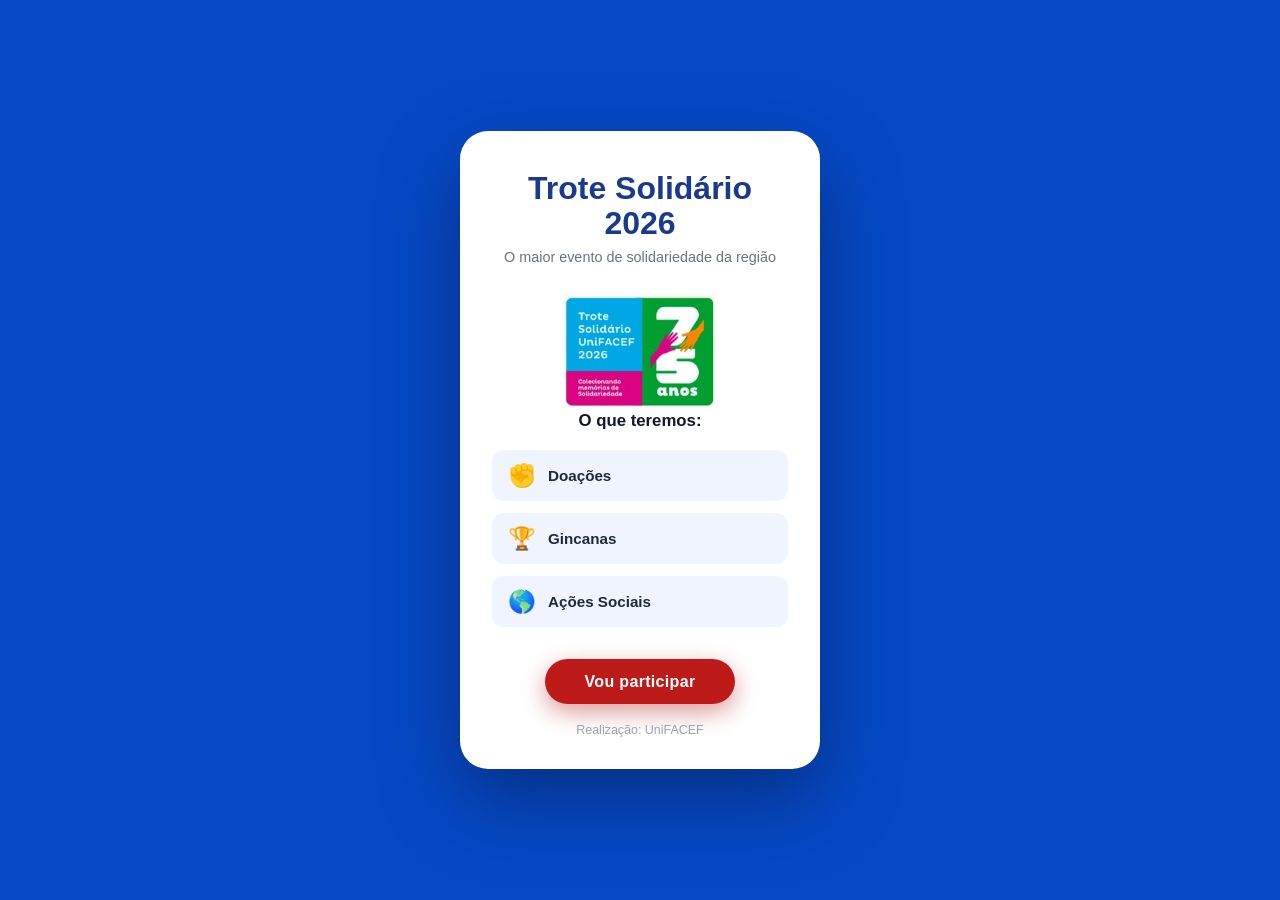
<file: atividade trote/index.html>
<!DOCTYPE html> <!-- indica que é um documento html -->
        <html lang="pt-BR"> <!-- elemento raiz -->
             <head>
                <!-- sistema de codificação português -->
                <meta charset="UTF-8" />
                <meta name="viewport" content="width=device-width, initial-scale=1.0"/>
                <title>Trote Solidário 2026</title>

                <!-- ligação com o CSS -->
                <link rel="stylesheet" href="evento.css"/>
        </head>
        <body>
            <!-- usar class tem a vantagem de reaproveitar estilo css -->
            <div class="card"> <!-- delimitação lógica de uma área -->
                <h1>Trote Solidário 2026</h1> <!-- título -->
                <p class="subtitle">O maior evento de solidariedade da região</p>

            <!-- foto do trote solidário -->
                 <img src="fototrote.jpg" alt="Foto Trote Solidário" width="150"/>

                <p class="section-title">O que teremos:</p>

                <ul class="items">
                <li><span class="emoji">✊</span> Doações</li>
                <li><span class="emoji">🏆</span> Gincanas</li>
                <li><span class="emoji">🌎</span> Ações Sociais</li>
                </ul>
                
                   <!-- link dentro do botão --> 
                    <a href="https://www.unifacef.com.br/" class="button" target="_blank">Vou participar</a>
                    <p class="realizacao">Realização: UniFACEF</p>

        </div>
            </body>
        </html>
</file>
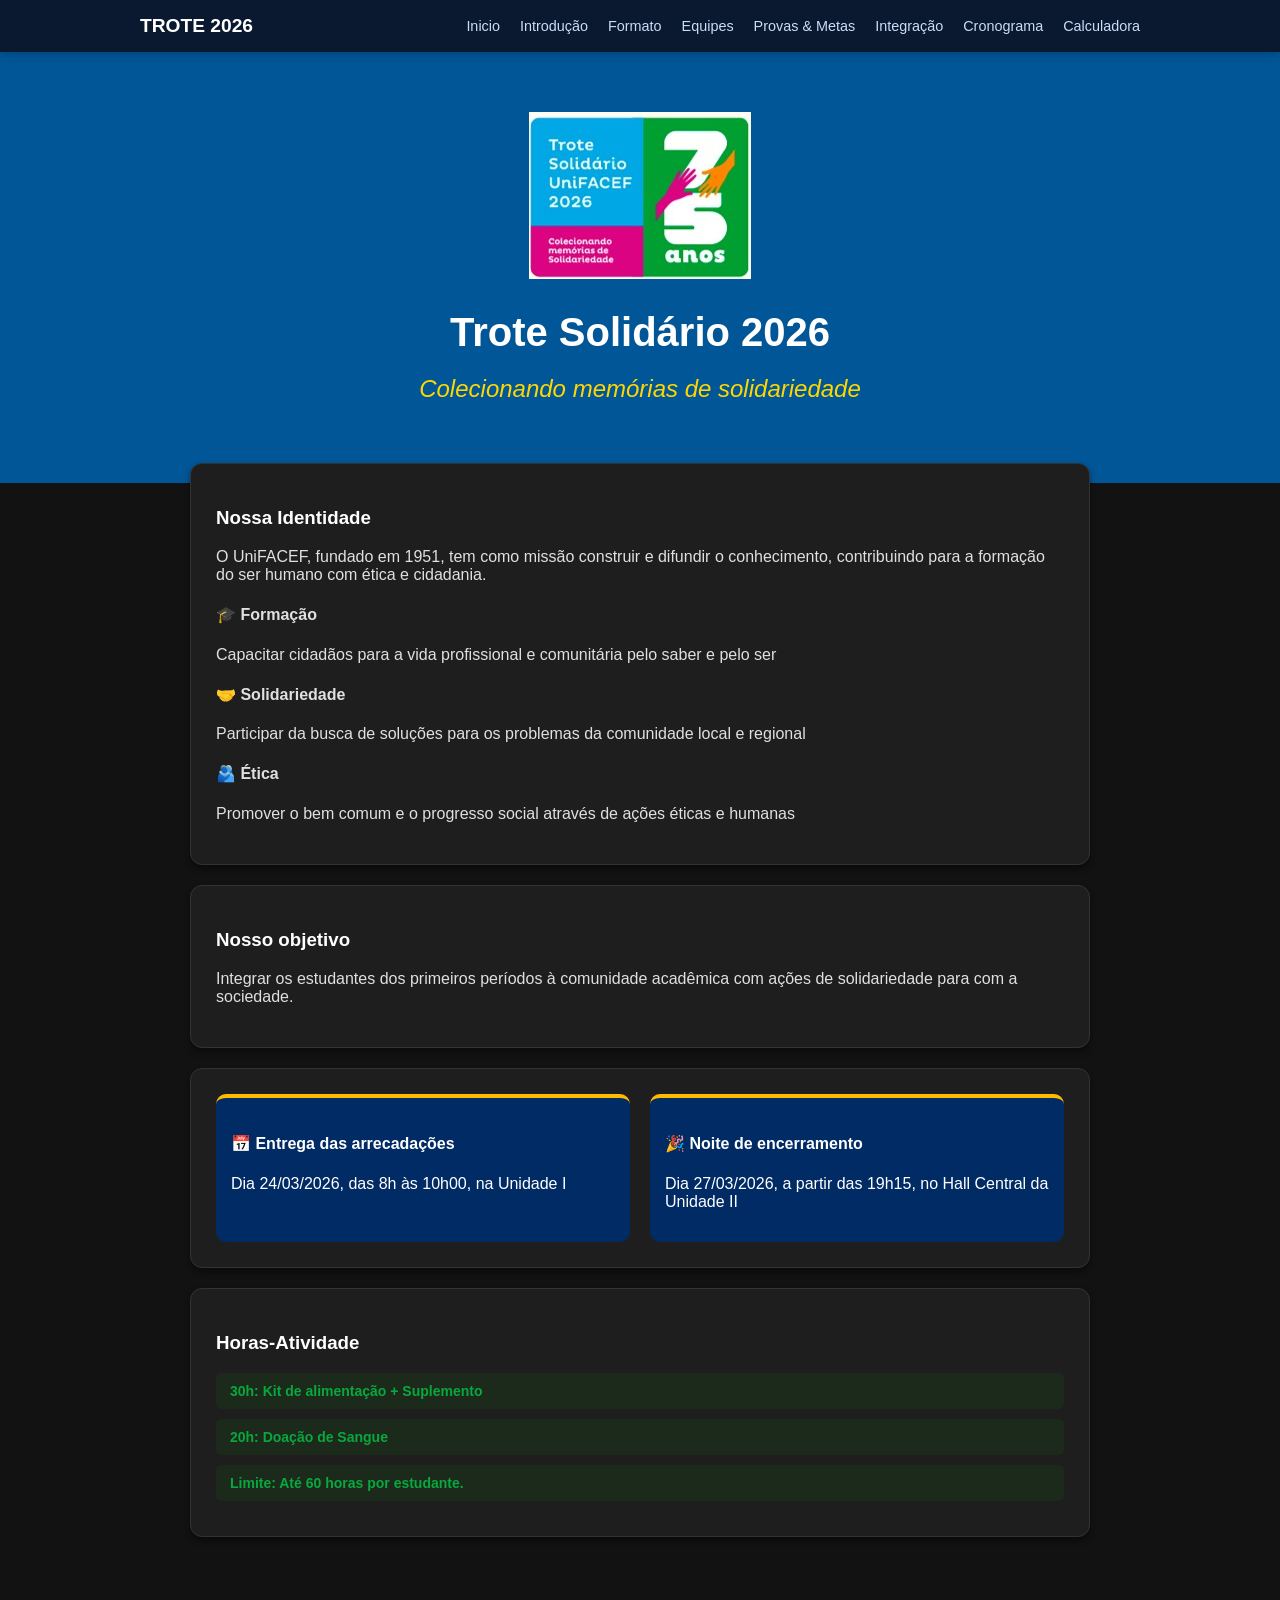
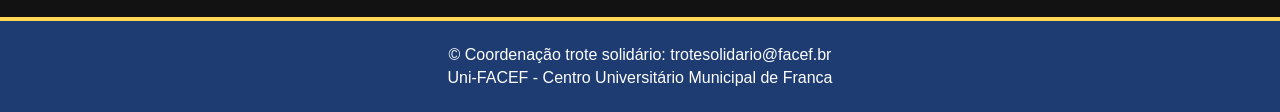
<file: site-trote-uce/index.html>
<!DOCTYPE html>
<html lang="pt-br">
<head>
    <meta charset="UTF-8"/>
    <link rel="stylesheet" href="style.css">
    <title>Trote Solidário</title>
</head>
<body>

    <nav class="menu-principal">
        <div class="menu-container">
            <a href="index.html" class="logo">Trote 2026</a>
            <ul class="lista">
                <li><a href="index.html">Inicio</a></li>
                <li><a href="introducao.html">Introdução</a></li>
                <li><a href="formato.html">Formato</a></li>
                <li><a href="equipes.html">Equipes</a></li>
                <li><a href="provas.html">Provas & Metas</a></li>
                <li><a href="integracao.html">Integração</a></li>
                <li><a href="cronograma.html">Cronograma</a></li>
                <li><a href="calculadora.html">Calculadora</a></li>
            </ul>
        </div>
    </nav>

    <header class="cabecalho">
        <div class="cabecalho-container">
            <img src="fototrote.jpg" alt="Trote Solidário"/>
            <h1>Trote Solidário 2026</h1>
            <h2>Colecionando memórias de solidariedade</h2>
        </div>
    </header>

       <div class="pagina"> <!-- Adicionado para deixar o footer sempre no fim da pagina -->
        <main class="principal">
            <section>
                <h3>Nossa Identidade</h3>
                <p>O UniFACEF, fundado em 1951, tem como missão construir e difundir o conhecimento, contribuindo para a formação do ser humano com ética e cidadania.</p>
                <div class="item">
                    <h4>🎓 Formação</h4>
                    <p>Capacitar cidadãos para a vida profissional e comunitária pelo saber e pelo ser</p>
                </div>
                <div class="item">
                    <h4>🤝 Solidariedade</h4>
                    <p>Participar da busca de soluções para os problemas da comunidade local e regional</p>
                </div>
                <div class="item">
                    <h4>🫂 Ética</h4>
                    <p>Promover o bem comum e o progresso social através de ações éticas e humanas</p>
                </div>
            </section>

            <section>
                <h3>Nosso objetivo</h3>
                <p>Integrar os estudantes dos primeiros períodos à comunidade acadêmica com ações de solidariedade para com a sociedade.</p>
            </section>

            <section class="importante">
                <div class="caixa">
                    <h4>📅 Entrega das arrecadações</h4>
                    <p>Dia 24/03/2026, das 8h às 10h00, na Unidade I</p>
                </div>
                <div class="caixa">
                    <h4>🎉 Noite de encerramento</h4>
                    <p>Dia 27/03/2026, a partir das 19h15, no Hall Central da Unidade II</p>
                </div>
            </section>

            <section>
                <h3>Horas-Atividade</h3>
                <div class="horas"><p>30h: Kit de alimentação + Suplemento</p></div>
                <div class="horas"><p>20h: Doação de Sangue</p></div>
                <div class="horas"><p>Limite: Até 60 horas por estudante.</p></div>
            </section>

        </main>
       </div>

    <footer class="footer">
        <p>&copy; Coordenação trote solidário: trotesolidario@facef.br </p>
        <p> Uni-FACEF - Centro Universitário Municipal de Franca </p>
    </footer>

</body>
</html>
</file>
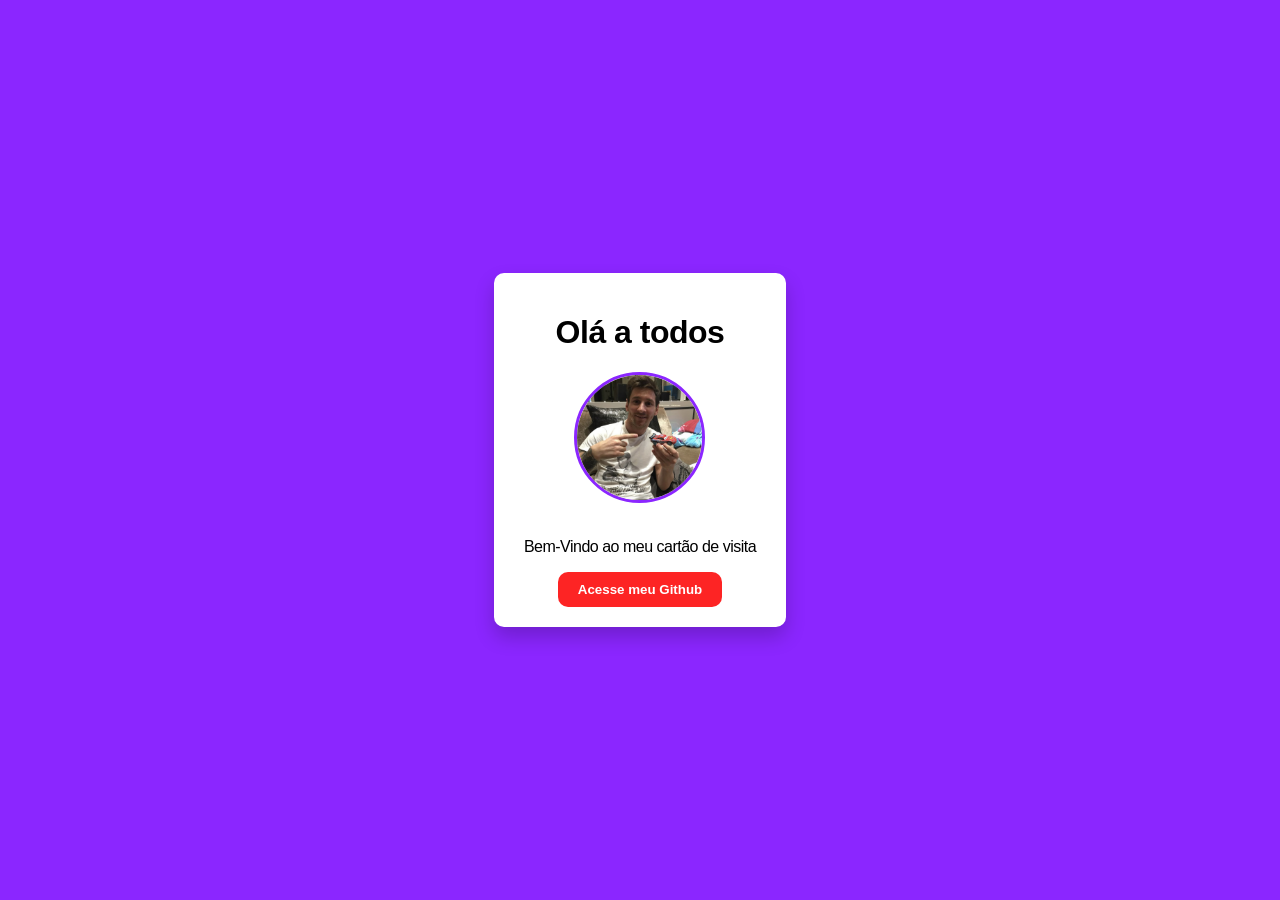
<file: cartao 2/cartão.html>
<!DOCTYPE html> <!-- indica que é um documento html-->
<html lang="pt-br"> <!-- elemento raiz -->
    <head>
        <!-- sistema de codificação português -->
        <meta charset="utf-8"> 
        <!-- faz ligação com o CSS -->
        <link rel="stylesheet" href="style.css">
        <title> Meu cartão de visita </title>
    </head>
    <body>
        <!--usar class tem vantagem de reaproveitar o estilo css-->
        <div class="cartao"> <!-- delimitação lógica de uma área -->
            <h1> Olá a todos </h1> <!-- Título -->
            <img src="Messi.jfif" alt="foto do messi">
            <p> Bem-Vindo ao meu cartão de visita </p> <!-- parágrafo -->
            <a href="https://f.i.uol.com.br/fotografia/2020/10/08/16021752625f7f411ed1a5a_1602175262_3x2_md.jpg">
            <button> Acesse meu Github </button>
            </a>
        </div>

    </body>
</html>
</file>
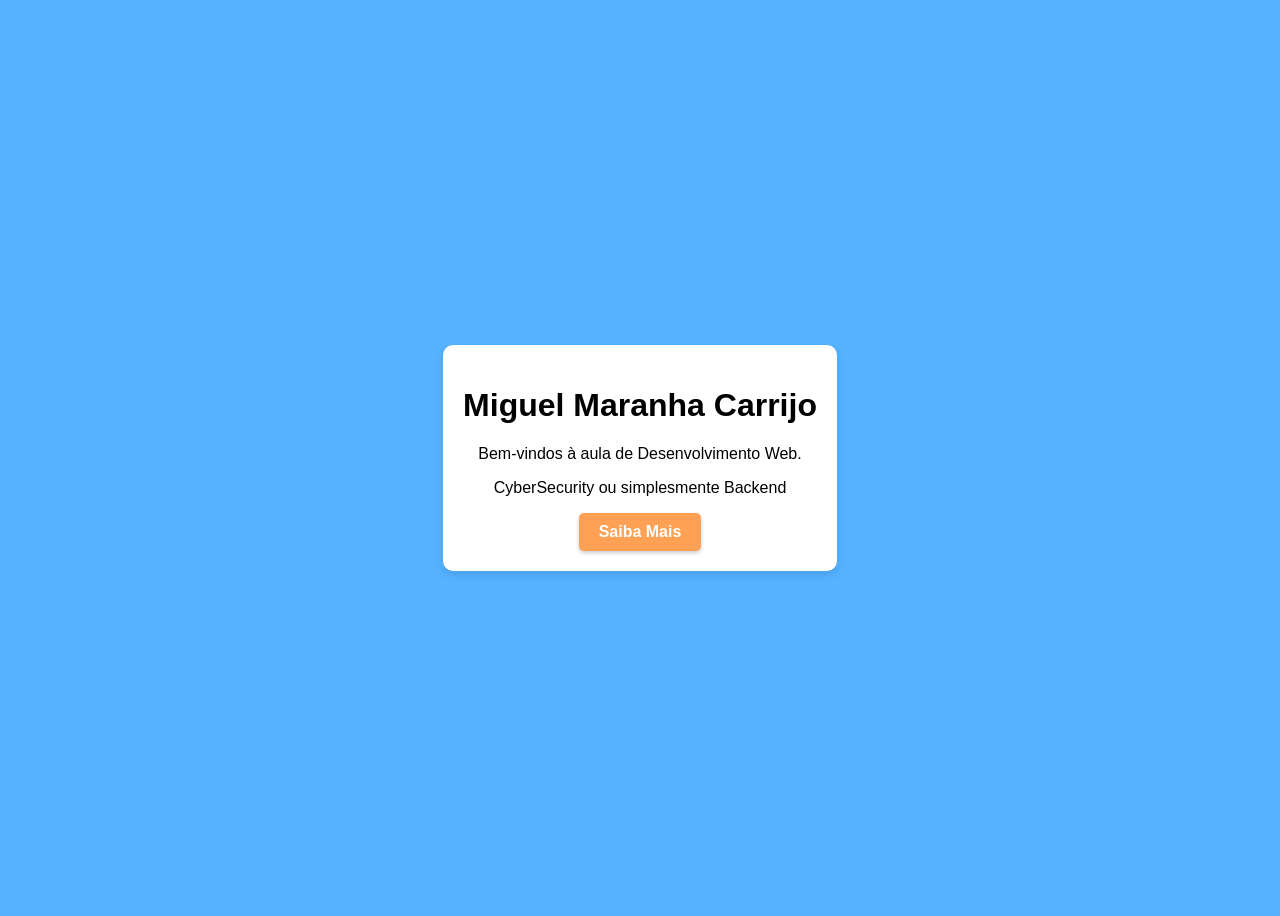
<file: cartao/cartao.html>
<!DOCTYPE html>  <!--indica que é um documento html-->
<html lang="pt-br"> <!--documento raiz-->
	<head>
		<!--sistema de codificação português-->
		 <meta charset="utf-8">
		 <!-- faz ligação com o CSS -->
		<link rel="stylesheet" href="style.css">
		<title>Minha Primeira Aula</title>
	</head>
	<body>
		<div class="card"> <!--delimitação lógica de uma área-->
			<h1>Miguel Maranha Carrijo</h1> <!--Título com fonte diferente-->
			<p>Bem-vindos à aula de Desenvolvimento Web.</p> <!--parágrafo-->
			<p>CyberSecurity ou simplesmente Backend</p>
			<a href="https://www.youtube.com/watch?v=Coqp4batHdo" class="botao-youtube" target="_blank">Saiba Mais</a>
		</div>
	</body>
</html>
</file>
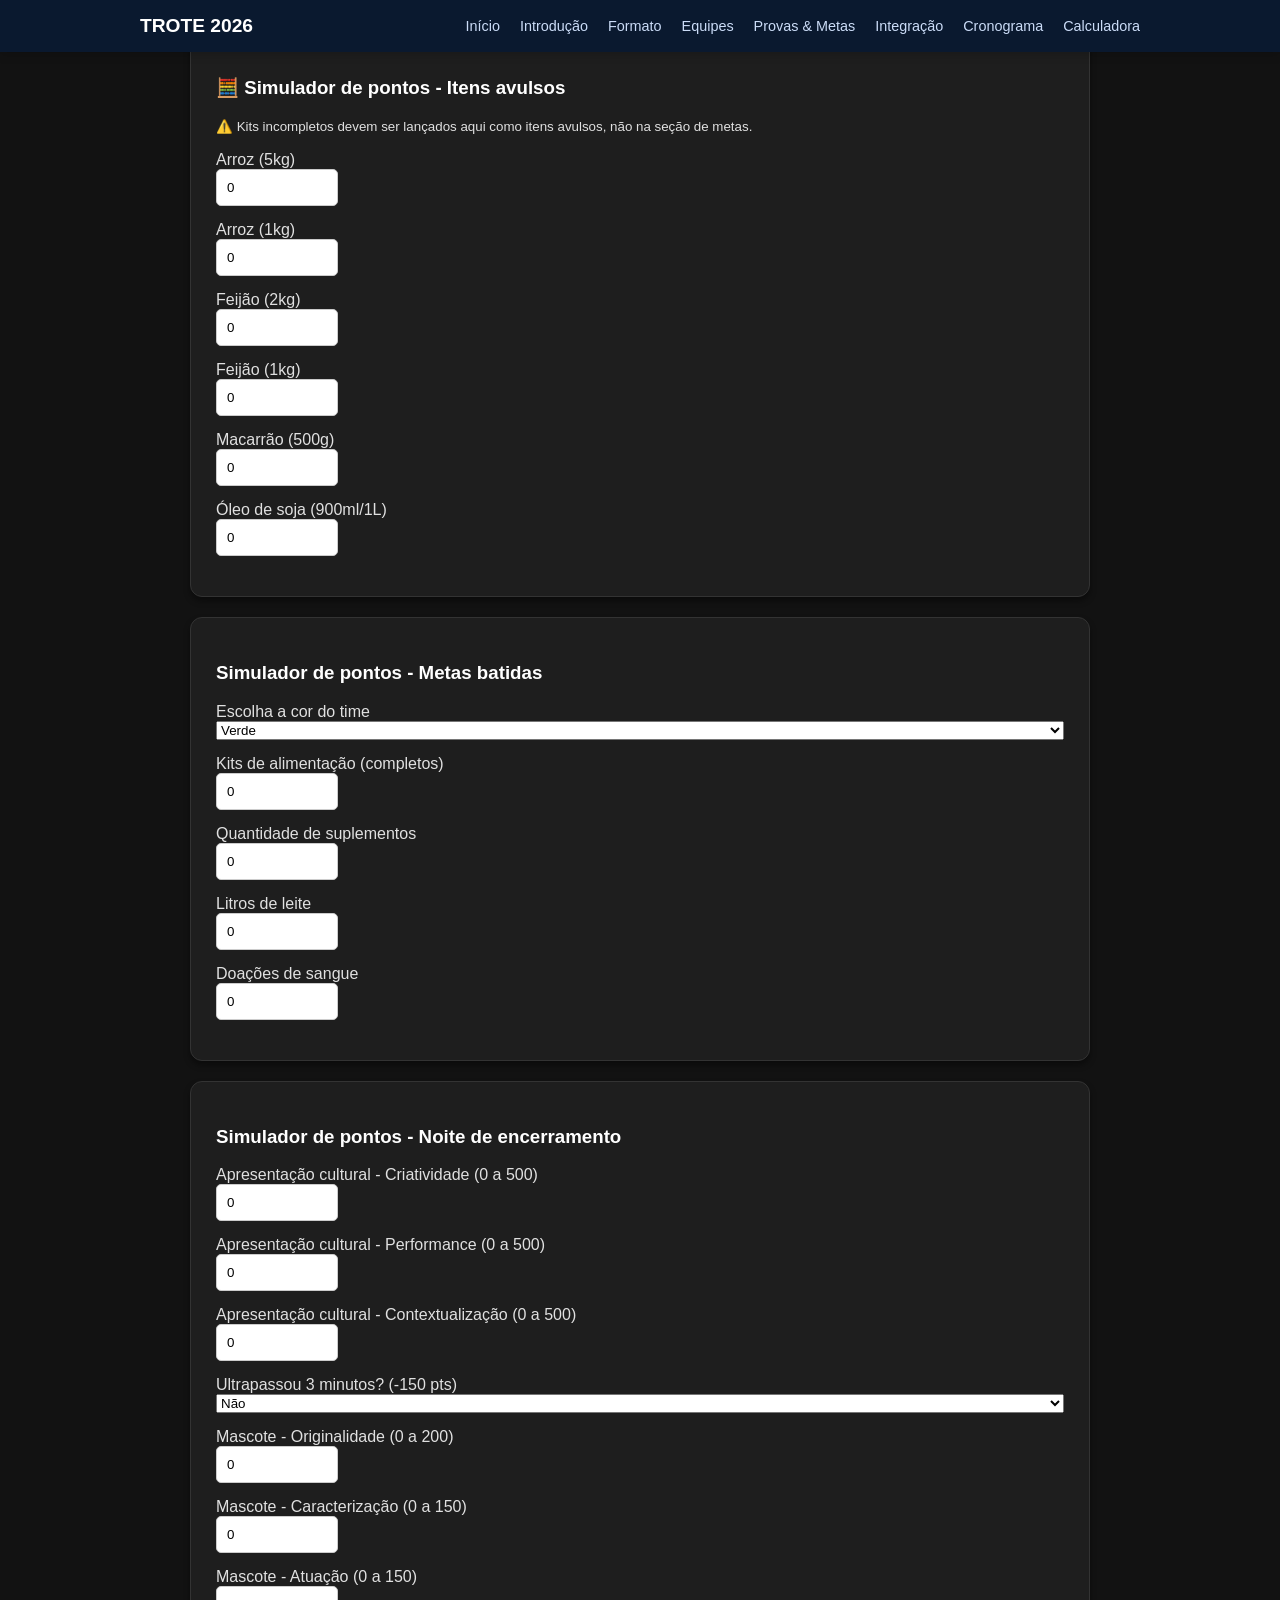
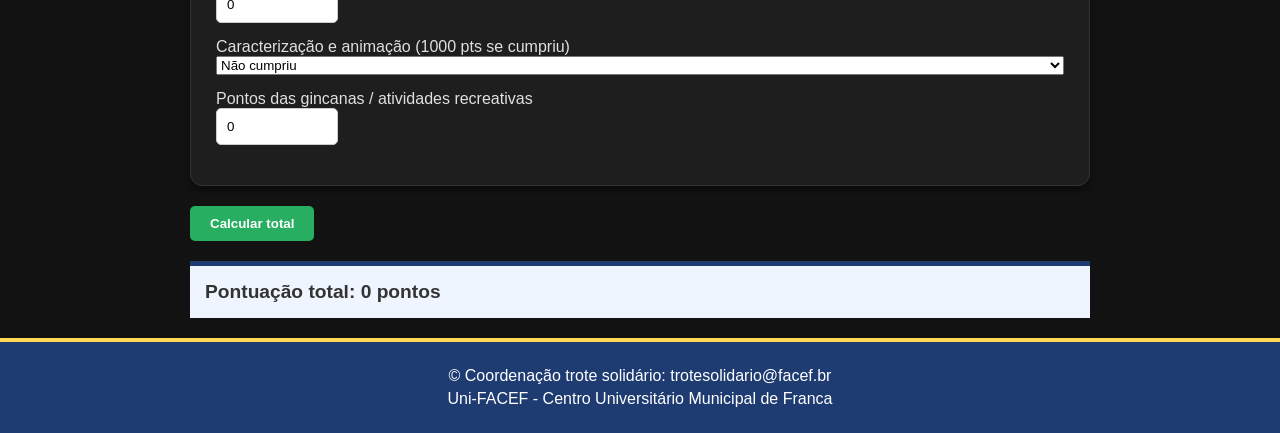
<file: site-trote-uce/calculadora.html>
<!DOCTYPE html>
<html lang="pt-br">
    <head>
        <meta charset="UTF-8"/>
        <link rel="stylesheet" href="style.css">
        <title> Calculadora - Trote </title>
        <script src="scripts.js"> </script>
    </head>
    <body>
       <nav class="menu-principal">
        <div class="menu-container">
            <a href="calculadora.html" class="logo"> Trote 2026 </a>
            <ul class="lista">
                <li> <a href="index.html"> Início </a> </li> 
                <li> <a href="introducao.html"> Introdução </a></li>
                <li> <a href="formato.html"> Formato </a> </li> 
                <li> <a href="equipes.html"> Equipes </a> </li>
                <li> <a href="provas.html"> Provas & Metas </a> </li> 
                <li> <a href="integracao.html"> Integração </a> </li>
                <li> <a href="cronograma.html"> Cronograma </a> </li> 
                <li> <a href="calculadora.html"> Calculadora </a> </li>
            </ul>    
        </div> 
       </nav>
       <div class="pagina">
        <main class="principal-sem-margem">
                <section>
                    <h3> 🧮 Simulador de pontos - Itens avulsos </h3>
                    <p><small>⚠️ Kits incompletos devem ser lançados aqui como itens avulsos, não na seção de metas.</small></p>
                    <div>
                        <div class="form-group">
                            <label> Arroz (5kg) </label>
                            <input type="number" value="0" min="0" id="qtdeArroz"/>
                        </div>
                        <div class="form-group">
                            <label> Arroz (1kg) </label>
                            <input type="number" value="0" min="0" id="qtdeArroz1kg"/>
                        </div>
                        <div class="form-group">
                            <label> Feijão (2kg) </label>
                            <input type="number" value="0" min="0" id="qtdeFeijao"/>
                        </div>
                        <div class="form-group">
                            <label> Feijão (1kg) </label>
                            <input type="number" value="0" min="0" id="qtdeFeijao1kg"/>
                        </div>
                        <div class="form-group">
                            <label> Macarrão (500g) </label>
                            <input type="number" value="0" min="0" id="qtdeMacarrao"/>
                        </div>
                        <div class="form-group">
                            <label> Óleo de soja (900ml/1L) </label>
                            <input type="number" value="0" min="0" id="qtdeOleo"/>
                        </div>
                    </div>
                </section>

                <section>
                    <h3> Simulador de pontos - Metas batidas </h3>
                    <div>
                        <div class="form-group">
                            <label> Escolha a cor do time </label>
                            <select id="cor">
                                <option value="verde"> Verde </option>
                                <option value="amarelo"> Amarelo </option>
                                <option value="cinza"> Cinza </option>
                                <option value="laranja"> Laranja </option>
                                <option value="marrom"> Marrom </option>
                                <option value="preto"> Preto </option>
                                <option value="rosa"> Rosa </option>
                                <option value="roxo"> Roxo </option>
                                <option value="vermelho"> Vermelho </option>
                            </select>
                        </div>
                        <div class="form-group">
                            <label> Kits de alimentação (completos) </label>
                            <input type="number" id="qtdeKits" min="0" value="0">
                        </div>
                        <div class="form-group">
                            <label> Quantidade de suplementos </label>
                            <input type="number" id="qtdeSuplementos" min="0" value="0">
                        </div>
                        <div class="form-group">
                            <label> Litros de leite </label>
                            <input type="number" id="qtdeLeite" min="0" value="0">
                        </div>
                        <div class="form-group">
                            <label> Doações de sangue </label>
                            <input type="number" id="qtdeSangue" min="0" value="0">
                        </div>
                    </div>
                </section> 

                <section>
                    <h3> Simulador de pontos - Noite de encerramento </h3>
                    <div>
                        <div class="form-group">
                            <label> Apresentação cultural - Criatividade (0 a 500) </label>
                            <input type="number" id="criatividade" min="0" max="500" value="0">
                        </div>
                        <div class="form-group">
                            <label> Apresentação cultural - Performance (0 a 500) </label>
                            <input type="number" id="performance" min="0" max="500" value="0">
                        </div>
                        <div class="form-group">
                            <label> Apresentação cultural - Contextualização (0 a 500) </label>
                            <input type="number" id="contextualizacao" min="0" max="500" value="0">
                        </div>
                        <div class="form-group">
                            <label> Ultrapassou 3 minutos? (-150 pts) </label>
                            <select id="penalidadeApresentacao">
                                <option value="0"> Não </option>
                                <option value="150"> Sim </option>
                            </select>
                        </div>
                        <div class="form-group">
                            <label> Mascote - Originalidade (0 a 200) </label>
                            <input type="number" id="mascoteOriginalidade" min="0" max="200" value="0">
                        </div>
                        <div class="form-group">
                            <label> Mascote - Caracterização (0 a 150) </label>
                            <input type="number" id="mascoteCaracterizacao" min="0" max="150" value="0">
                        </div>
                        <div class="form-group">
                            <label> Mascote - Atuação (0 a 150) </label>
                            <input type="number" id="mascoteAtuacao" min="0" max="150" value="0">
                        </div>
                        <div class="form-group">
                            <label> Caracterização e animação (1000 pts se cumpriu) </label>
                            <select id="caracterizacaoAnimacao">
                                <option value="0"> Não cumpriu </option>
                                <option value="1000"> Cumpriu </option>
                            </select>
                        </div>
                        <div class="form-group">
                            <label> Pontos das gincanas / atividades recreativas </label>
                            <input type="number" id="pontosGincanas" min="0" value="0">
                        </div>
                    </div>
                </section> 

                <button onclick="calcular()"> Calcular total </button>
                    <div id="result" class="resultado">
                        Pontuação total: 0 pontos
                    </div>
        </main>
       </div>

       <footer class="footer">
        <p>&copy; Coordenação trote solidário: trotesolidario@facef.br </p>
        <p> Uni-FACEF - Centro Universitário Municipal de Franca </p>
    </footer>

    </body>
</html>
</file>
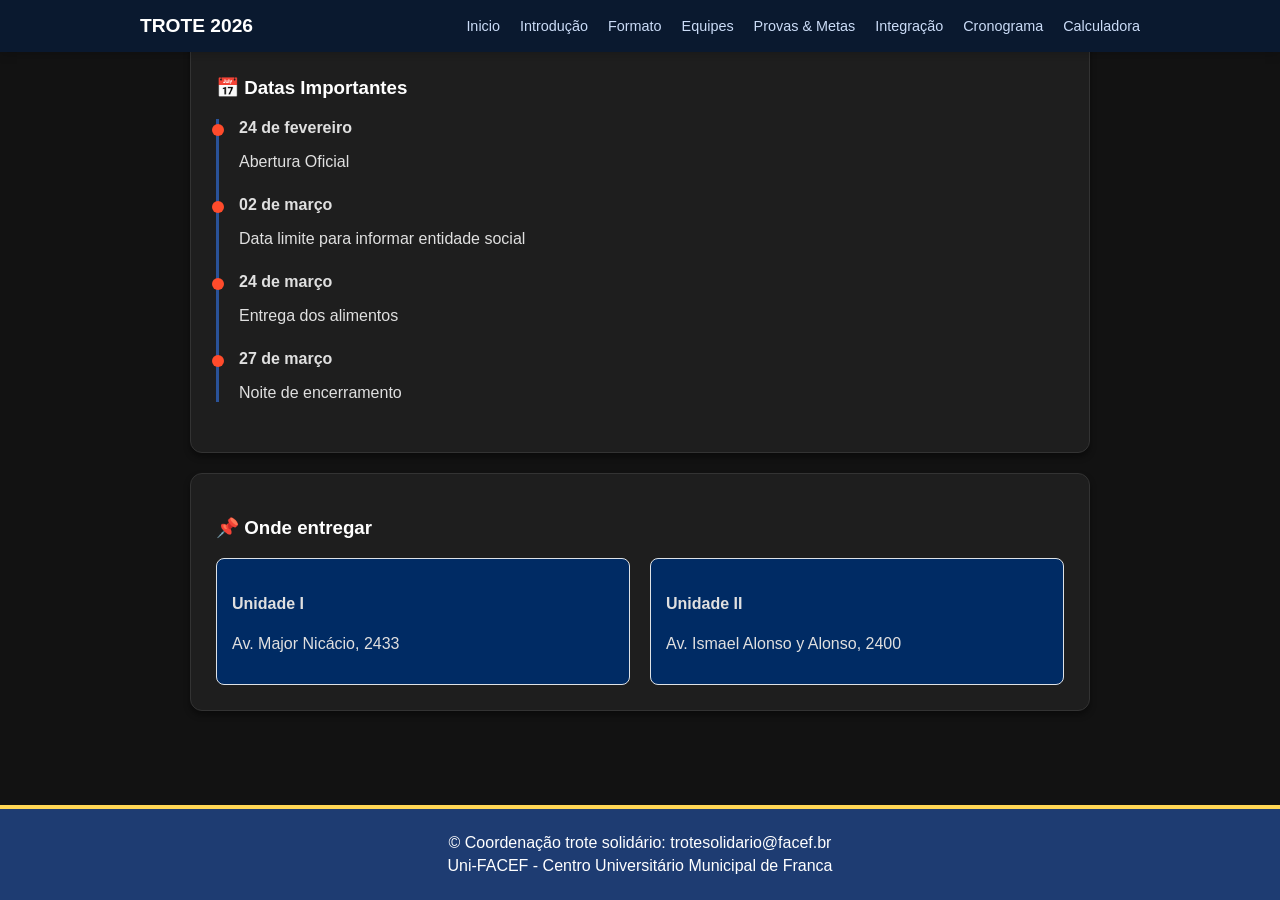
<file: site-trote-uce/cronograma.html>
<!DOCTYPE html>
<html lang="pt-br">
<head>
    <meta charset="UTF-8"/>
    <link rel="stylesheet" href="style.css">
    <title>Cronograma - Trote</title>
</head>
<body>

    <nav class="menu-principal">
        <div class="menu-container">
            <a href="index.html" class="logo">Trote 2026</a>
            <ul class="lista">
                <li><a href="index.html">Inicio</a></li>
                <li><a href="introducao.html">Introdução</a></li>
                <li><a href="formato.html">Formato</a></li>
                <li><a href="equipes.html">Equipes</a></li>
                <li><a href="provas.html">Provas & Metas</a></li>
                <li><a href="integracao.html">Integração</a></li>
                <li><a href="cronograma.html">Cronograma</a></li>
                <li><a href="calculadora.html">Calculadora</a></li>
            </ul>
        </div>
    </nav>
       <div class="pagina"> <!-- Adicionado para deixar o footer sempre no fim da pagina -->
        <main class="principal">
            <section>
            <h3> 📅 Datas Importantes </h3>
            <div class="timeline"> 
                <div class="evento"> 
                    <strong> 24 de fevereiro </strong> 
                    <p> Abertura Oficial </p>
                </div>
                <div class="evento"> 
                    <strong> 02 de março </strong>
                    <p> Data limite para informar entidade social </p>
                </div>
                <div class="evento">
                    <strong> 24 de março </strong>
                    <p> Entrega dos alimentos </p>
                </div>
                <div class="evento">
                    <strong> 27 de março </strong>
                    <p> Noite de encerramento </p>
                </div>
            </div>
            </section>
            <section>
                <h3> 📌 Onde entregar </h3>
                <div class="grid-locais">
                    <div class="locais">
                        <h4> Unidade I</h4>
                        <p> Av. Major Nicácio, 2433</p>
                    </div>
                    <div class="locais">
                        <h4> Unidade II </h4>
                        <p> Av. Ismael Alonso y Alonso, 2400 </p>
                    </div>
                </div>
            </section>
        </main>
       </div>
    <footer class="footer">
        <p>&copy; Coordenação trote solidário: trotesolidario@facef.br </p>
        <p> Uni-FACEF - Centro Universitário Municipal de Franca </p>
    </footer>

</body>
</html>
</file>
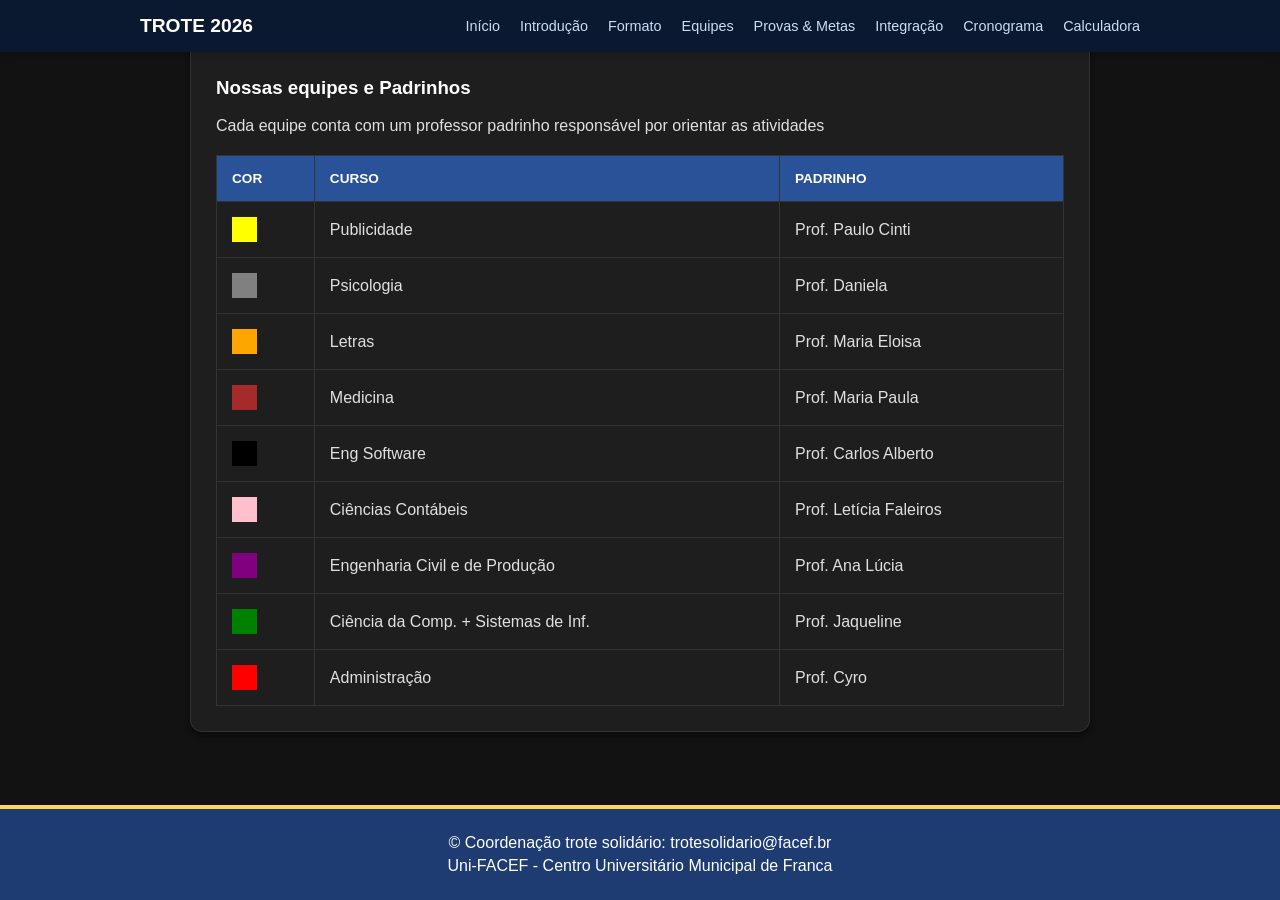
<file: site-trote-uce/equipes.html>
<!DOCTYPE html>
<html lang="pt-br">
    <head>
        <meta charset="UTF-8"/>
        <link rel="stylesheet" href="style.css">
        <title> Equipes - Trote </title>
    </head>
    <body>
       <nav class="menu-principal">
        <div class="menu-container">
            <a href="index.html" class="logo"> Trote 2026 </a>
            <ul class="lista">
                <li> <a href="index.html"> Início </a> </li> 
                <li> <a href="introducao.html"> Introdução </a></li>
                <li> <a href="formato.html"> Formato </a> </li> 
                <li> <a href="equipes.html"> Equipes </a> </li>
                <li> <a href="provas.html"> Provas & Metas </a> </li> 
                <li> <a href="integracao.html"> Integração </a> </li>
                <li> <a href="cronograma.html"> Cronograma </a> </li> 
                <li> <a href="calculadora.html"> Calculadora </a> </li>
            </ul>    
        </div> 
       </nav>
       <div class="pagina"> <!-- Adicionado para deixar o footer sempre no fim da pagina -->
        <main class="principal-sem-margem">
                <section class="lista-equipes"> 
                    <h3> Nossas equipes e Padrinhos </h3>
                    <p> 
                        Cada equipe conta com um professor padrinho responsável por orientar as atividades
                    </p>
                    <table>
                    <thead>
                        <tr> <!-- table now -->
                            <th> Cor </th> <th> Curso </th> <th> Padrinho </th>
                        </tr>
                    </thead>
                    <tbody>
                        <tr> <!-- table data -->
                            <td> <div class="amarelo"> </div> </td> 
                            <td> Publicidade </td> 
                            <td> Prof. Paulo Cinti </td>
                        </tr>
                        <tr>
                            <td> <div class="cinza"> </div> </td> 
                            <td> Psicologia </td> 
                            <td> Prof. Daniela </td>
                        </tr>
                        <tr>
                            <td> <div class="laranja"> </div> </td> 
                            <td> Letras </td> 
                            <td> Prof. Maria Eloisa </td>
                        </tr>
                        <tr>
                            <td> <div class="marrom"> </div> </td> 
                            <td> Medicina </td> 
                            <td> Prof. Maria Paula </td>
                        </tr>
                        <tr>
                            <td> <div class="preto"> </div> </td> 
                            <td> Eng Software </td> 
                            <td> Prof. Carlos Alberto </td>
                        </tr>
                        <tr>
                            <td> <div class="rosa"> </div> </td> 
                            <td> Ciências Contábeis </td> 
                            <td> Prof. Letícia Faleiros </td>
                        </tr>
                        <tr>
                            <td> <div class="roxo"> </div> </td> 
                            <td> Engenharia Civil e de Produção </td> 
                            <td> Prof. Ana Lúcia </td>
                        </tr>
                        <tr>
                            <td> <div class="verde"> </div> </td> 
                            <td> Ciência da Comp. + Sistemas de Inf. </td> 
                            <td> Prof. Jaqueline </td>
                        </tr>
                        <tr>
                            <td> <div class="vermelho"> </div> </td> 
                            <td> Administração </td> 
                            <td> Prof. Cyro </td>
                        </tr>
                    </tbody>
                    </table>
                </section>
        </main>
       </div>
       
       <footer class="footer">
        <p>&copy; Coordenação trote solidário: trotesolidario@facef.br </p>
        <p> Uni-FACEF - Centro Universitário Municipal de Franca </p>
    </footer>

    </body>
</html>
</file>
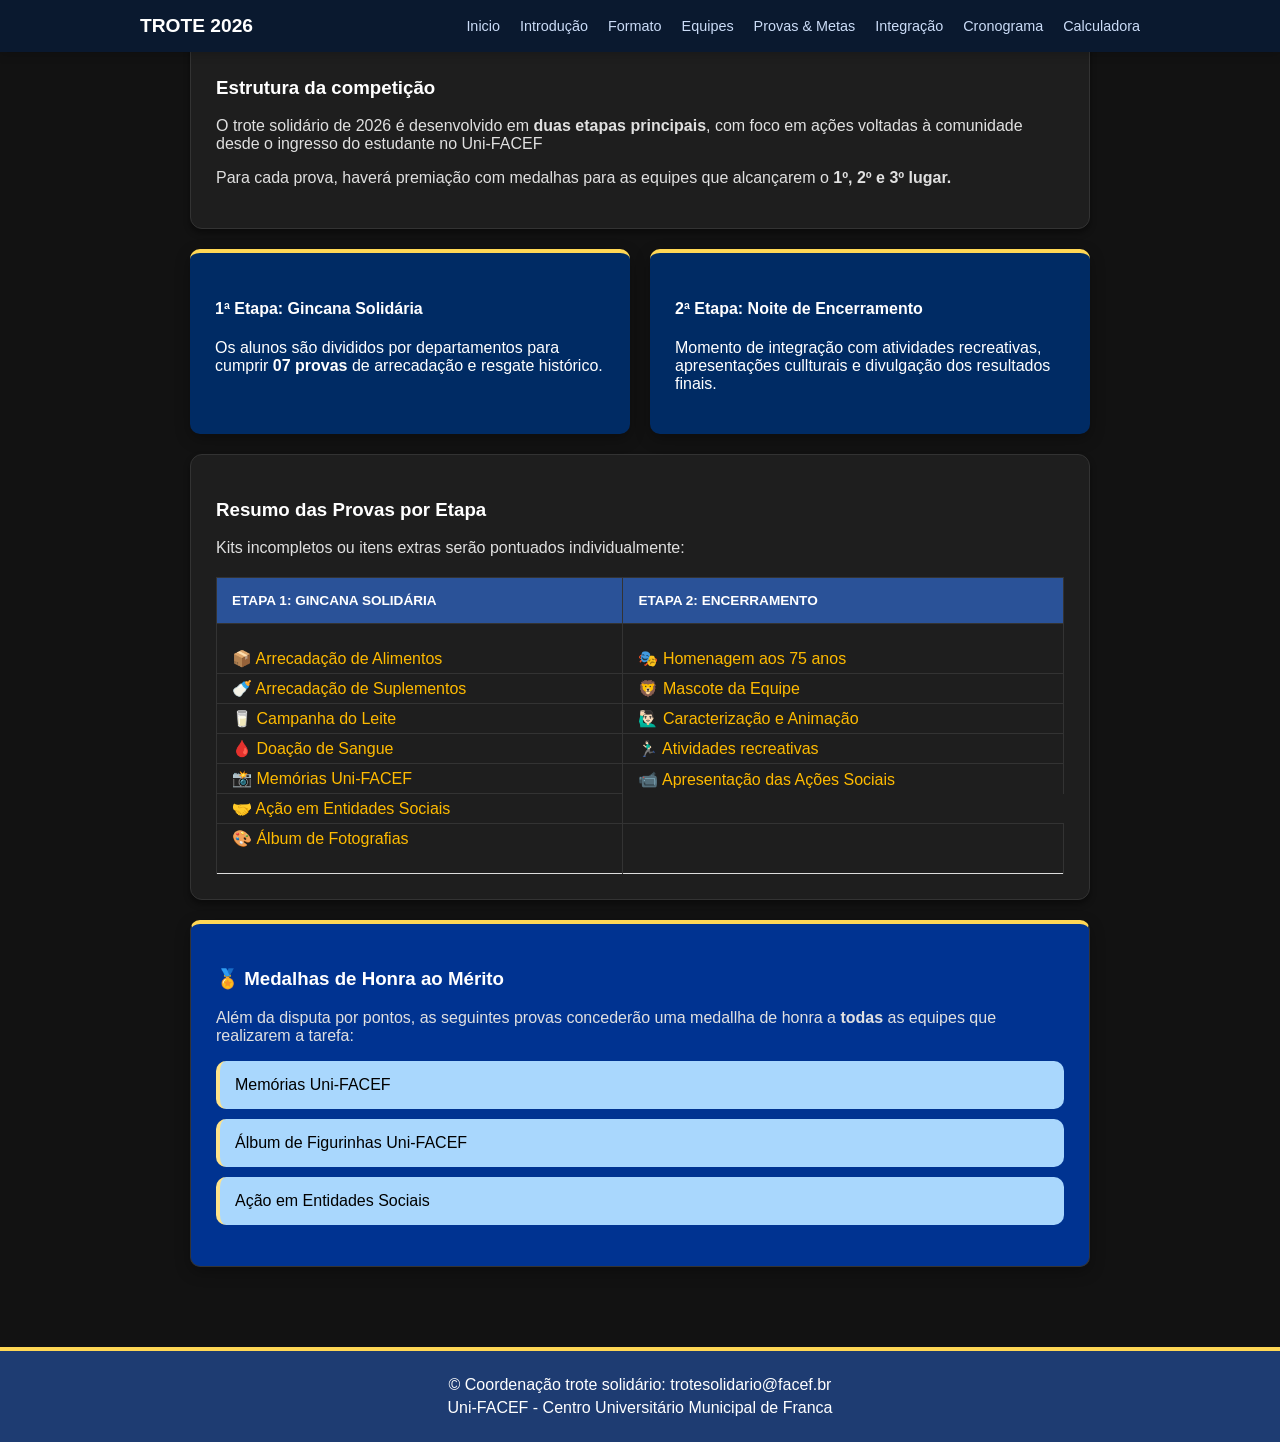
<file: site-trote-uce/formato.html>
<!DOCTYPE html>
<html lang="pt-br">
<head>
    <meta charset="UTF-8"/>
    <link rel="stylesheet" href="style.css">
    <title>Formato - Trote</title>
</head>
<body>

    <nav class="menu-principal">
        <div class="menu-container">
            <a href="index.html" class="logo">Trote 2026</a>
            <ul class="lista">
                <li><a href="index.html">Inicio</a></li>
                <li><a href="introducao.html">Introdução</a></li>
                <li><a href="formato.html">Formato</a></li>
                <li><a href="equipes.html">Equipes</a></li>
                <li><a href="provas.html">Provas & Metas</a></li>
                <li><a href="integracao.html">Integração</a></li>
                <li><a href="cronograma.html">Cronograma</a></li>
                <li><a href="calculadora.html">Calculadora</a></li>
            </ul>
        </div>
    </nav>

       <div class="pagina"> <!-- Adicionado para deixar o footer sempre no fim da pagina -->
        <main class="principal">
            <section>
            <h3> Estrutura da competição </h3>
            <p> O trote solidário de  2026 é desenvolvido em <strong>duas etapas principais</strong>, com foco em ações voltadas à comunidade desde o ingresso do estudante no Uni-FACEF</p>
            <p> Para cada prova, haverá premiação com medalhas para as equipes que alcançarem o <strong>1º, 2º e 3º lugar.</strong></p>
            </section>

            <div class="importante">
                <div class="caixas">
                    <h4> 1ª Etapa: Gincana Solidária </h4>
                    <p> Os alunos são divididos por departamentos para cumprir <strong>07 provas</strong> de arrecadação e resgate histórico.</p>
                </div>
                <div class="caixas">
                    <h4> 2ª Etapa: Noite de Encerramento </h4>
                    <p> Momento de integração com atividades recreativas, apresentações cullturais e divulgação dos resultados finais. </p>
                </div>
            </div>

            <section>
                <h3> Resumo das Provas por Etapa </h3>
                <p> 
                    Kits incompletos ou itens extras serão pontuados individualmente:
                </p>
                <table class="formatos">
                    <thead>
                        <tr> <!-- table now -->
                            <th> Etapa 1: Gincana Solidária </th> <th> Etapa 2: Encerramento </th>
                        </tr>
                    </thead>
                    <tbody>
                        <tr> <!-- table data -->
                            <td> 📦 Arrecadação de Alimentos </td> 
                            <td> 🎭 Homenagem aos 75 anos </td>
                        </tr>
                        <tr> <!-- table data -->
                            <td> 🍼 Arrecadação de Suplementos </td> 
                            <td> 🦁 Mascote da Equipe </td>
                        </tr>
                        <tr> <!-- table data -->
                            <td> 🥛 Campanha do Leite </td> 
                            <td> 🙋🏻‍♂️ Caracterização e Animação </td>
                        </tr>
                        <tr> <!-- table data -->
                            <td> 🩸 Doação de Sangue </td> 
                            <td> 🏃🏻‍♂️ Atividades recreativas </td>
                        </tr>
                        <tr> <!-- table data -->
                            <td> 📸 Memórias Uni-FACEF </td> 
                            <td> 📹 Apresentação das Ações Sociais </td>
                        </tr>
                        <tr> <!-- table data -->
                            <td> 🤝 Ação em Entidades Sociais </td>
                        </tr>
                        <tr> <!-- table data -->
                            <td> 🎨 Álbum de Fotografias </td>
                            <td> </td>
                        </tr>
                    </tbody>
                    </table>
            </section>

            <section class="caixa-amarela">
                <h3> 🏅 Medalhas de Honra ao Mérito </h3>
                <p> Além da disputa por pontos, as seguintes provas concederão uma medallha de honra a <strong>todas</strong> as equipes que realizarem a tarefa:</p>
                <div class="valores"> 
                <ul class="lista-valores">
                        <li class="caixa-solida"> Memórias Uni-FACEF </li>
                        <li class="caixa-solida"> Álbum de Figurinhas Uni-FACEF </li>
                        <li class="caixa-solida"> Ação em Entidades Sociais </li>
                    </ul>
                </div>
            </section>
        </main>
       </div>
    <footer class="footer">
        <p>&copy; Coordenação trote solidário: trotesolidario@facef.br </p>
        <p> Uni-FACEF - Centro Universitário Municipal de Franca </p>
    </footer>

</body>
</html>
</file>
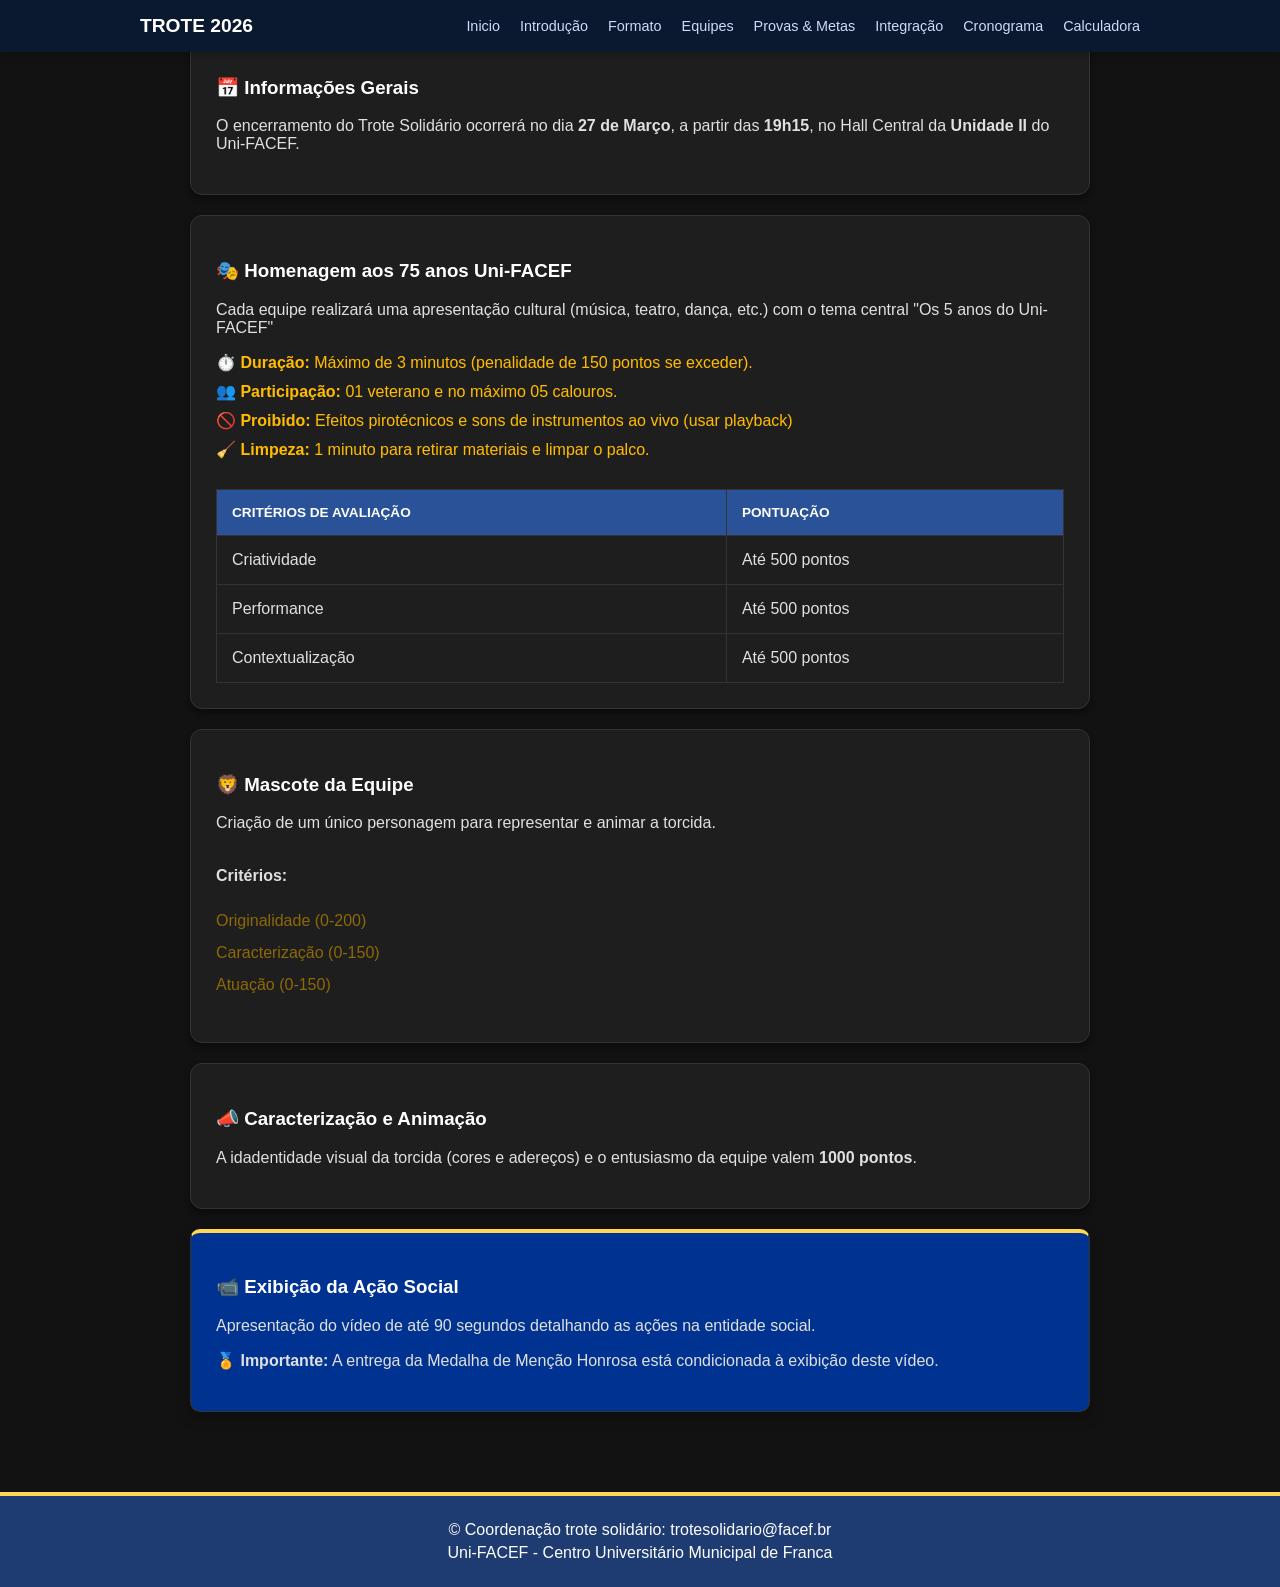
<file: site-trote-uce/integracao.html>
<!DOCTYPE html>
<html lang="pt-br">
<head>
    <meta charset="UTF-8"/>
    <link rel="stylesheet" href="style.css">
    <title>Integração - Trote</title>
</head>
<body>

    <nav class="menu-principal">
        <div class="menu-container">
            <a href="index.html" class="logo">Trote 2026</a>
            <ul class="lista">
                <li><a href="index.html">Inicio</a></li>
                <li><a href="introducao.html">Introdução</a></li>
                <li><a href="formato.html">Formato</a></li>
                <li><a href="equipes.html">Equipes</a></li>
                <li><a href="provas.html">Provas & Metas</a></li>
                <li><a href="integracao.html">Integração</a></li>
                <li><a href="cronograma.html">Cronograma</a></li>
                <li><a href="calculadora.html">Calculadora</a></li>
            </ul>
        </div>
    </nav>

       <div class="pagina"> <!-- Adicionado para deixar o footer sempre no fim da pagina -->
        <main class="principal">
            <section>
                <h3> 📅 Informações Gerais </h3>
                <p> O encerramento do Trote Solidário ocorrerá no dia <strong>27 de Março</strong>, a partir das <strong>19h15</strong>, no Hall Central da <strong>Unidade II</strong> do Uni-FACEF.</p>
            </section>

            <section>
                <h3> 🎭 Homenagem aos 75 anos Uni-FACEF</h3>
                <p> Cada equipe realizará uma apresentação cultural (música, teatro, dança, etc.) com o tema central "Os 5 anos do Uni-FACEF"</p>
                <div class="integracaotext"> <strong> ⏱️ Duração: </strong> Máximo de 3 minutos (penalidade de 150 pontos se exceder). </div> 
                <div class="integracaotext"> <strong> 👥 Participação: </strong> 01 veterano e no máximo 05 calouros. </div> 
                <div class="integracaotext"> <strong> 🚫 Proibido: </strong> Efeitos pirotécnicos e sons de instrumentos ao vivo (usar playback) </div>
                <div class="integracaotext"> <strong> 🧹 Limpeza: </strong> 1 minuto para retirar materiais e limpar o palco. </div>  
                <table>
                    <thead>
                        <tr> <!-- table now -->
                            <th> Critérios de avaliação </th> <th> Pontuação </th>
                        </tr>
                    </thead>
                    <tbody>
                        <tr> <!-- table data -->
                            <td> Criatividade </td> 
                            <td> Até 500 pontos </td>
                        </tr>
                        <tr> <!-- table data -->
                            <td> Performance </td> 
                            <td> Até 500 pontos </td>
                        </tr>
                        <tr> <!-- table data -->
                            <td> Contextualização </td> 
                            <td> Até 500 pontos </td>
                        </tr>
                    </tbody>
                    </table>
            </section>

            <section class="criterios">
                <h3> 🦁 Mascote da Equipe </h3>
                <p> Criação  de um único personagem para  representar e animar a torcida. </p>
                <h4> Critérios: </h4>
                <ul class="lista-criterios">
                    <li>Originalidade (0-200)</li>
                    <li>Caracterização (0-150)</li>
                    <li>Atuação (0-150)</li>
                </ul>
            </section>
            <section>
                <h3> 📣 Caracterização e Animação </h3>
                <p> A idadentidade visual da torcida (cores e adereços) e o entusiasmo da equipe valem <strong>1000 pontos</strong>.</p>
            </section>
            <section class="caixa-amarela">
                <h3> 📹 Exibição da Ação Social </h3>
                <p> Apresentação do vídeo de até 90 segundos detalhando as ações na entidade social. </p>
                <p><strong> 🏅 Importante:</strong> A entrega da Medalha de Menção Honrosa está condicionada à exibição deste vídeo.</p>
            </section>
        </main>
       </div>
       
<footer class="footer">
        <p>&copy; Coordenação trote solidário: trotesolidario@facef.br </p>
        <p> Uni-FACEF - Centro Universitário Municipal de Franca </p>
</footer>

</body>
</html>
</file>
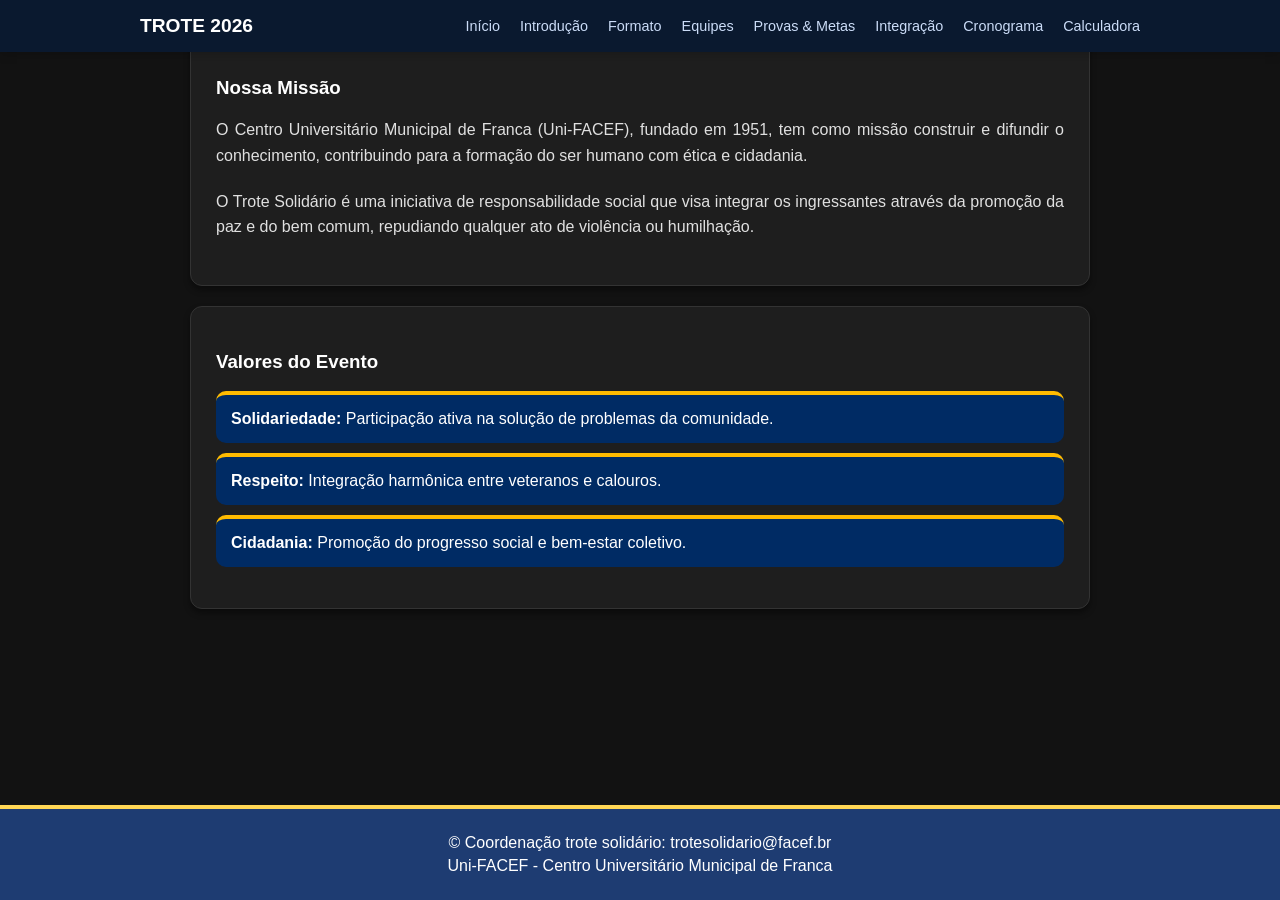
<file: site-trote-uce/introducao.html>
<!DOCTYPE html>
<html lang="pt-br">
    <head>
        <meta charset="UTF-8"/>
        <link rel="stylesheet" href="style.css">
        <title> Introdução - Trote </title>
    </head>
    <body>
        
       <nav class="menu-principal">
        <div class="menu-container">
            <a href="index.html" class="logo"> Trote 2026 </a>
            <ul class="lista">
                <li> <a href="index.html"> Início </a> </li> 
                <li> <a href="introducao.html"> Introdução </a></li>
                <li> <a href="formato.html"> Formato </a> </li> 
                <li> <a href="equipes.html"> Equipes </a> </li>
                <li> <a href="provas.html"> Provas & Metas </a> </li> 
                <li> <a href="integracao.html"> Integração </a> </li>
                <li> <a href="cronograma.html"> Cronograma </a> </li> 
                <li> <a href="calculadora.html"> Calculadora </a> </li>
            </ul>    
        </div> 
       </nav>
       <div class="pagina"> <!-- Adicionado para deixar o footer sempre no fim da pagina -->
        <main class="principal">
                <section class="missao">
                <h3> Nossa Missão </h3>
                    <p> 
                        O Centro Universitário Municipal de Franca (Uni-FACEF), fundado em 1951, tem como missão construir e difundir o conhecimento, contribuindo para a formação do ser humano com ética e cidadania.
                    </p>
                    <p>
                        O Trote Solidário é uma iniciativa de responsabilidade social que visa integrar os ingressantes através da promoção da paz e do bem comum, repudiando qualquer ato de violência ou humilhação.
                    </p>
                </section> 
                <section class="valores"> 
                <h3> Valores do Evento </h3>
                <ul class="lista-valores">
                        <li class="caixa"> <strong> Solidariedade: </strong> 
                        Participação ativa na solução de problemas da comunidade. 
                        </li>
                        <li class="caixa"> <strong> Respeito: </strong> 
                        Integração harmônica entre veteranos e calouros. 
                        </li>
                        <li class="caixa"> <strong> Cidadania: </strong> 
                            Promoção do progresso social e bem-estar coletivo.
                        </li>
                    </ul>
                </section>
        </main>
       </div>

       <footer class="footer">
        <p>&copy; Coordenação trote solidário: trotesolidario@facef.br </p>
        <p> Uni-FACEF - Centro Universitário Municipal de Franca </p>
    </footer>     
    
    </body>
</html>
</file>
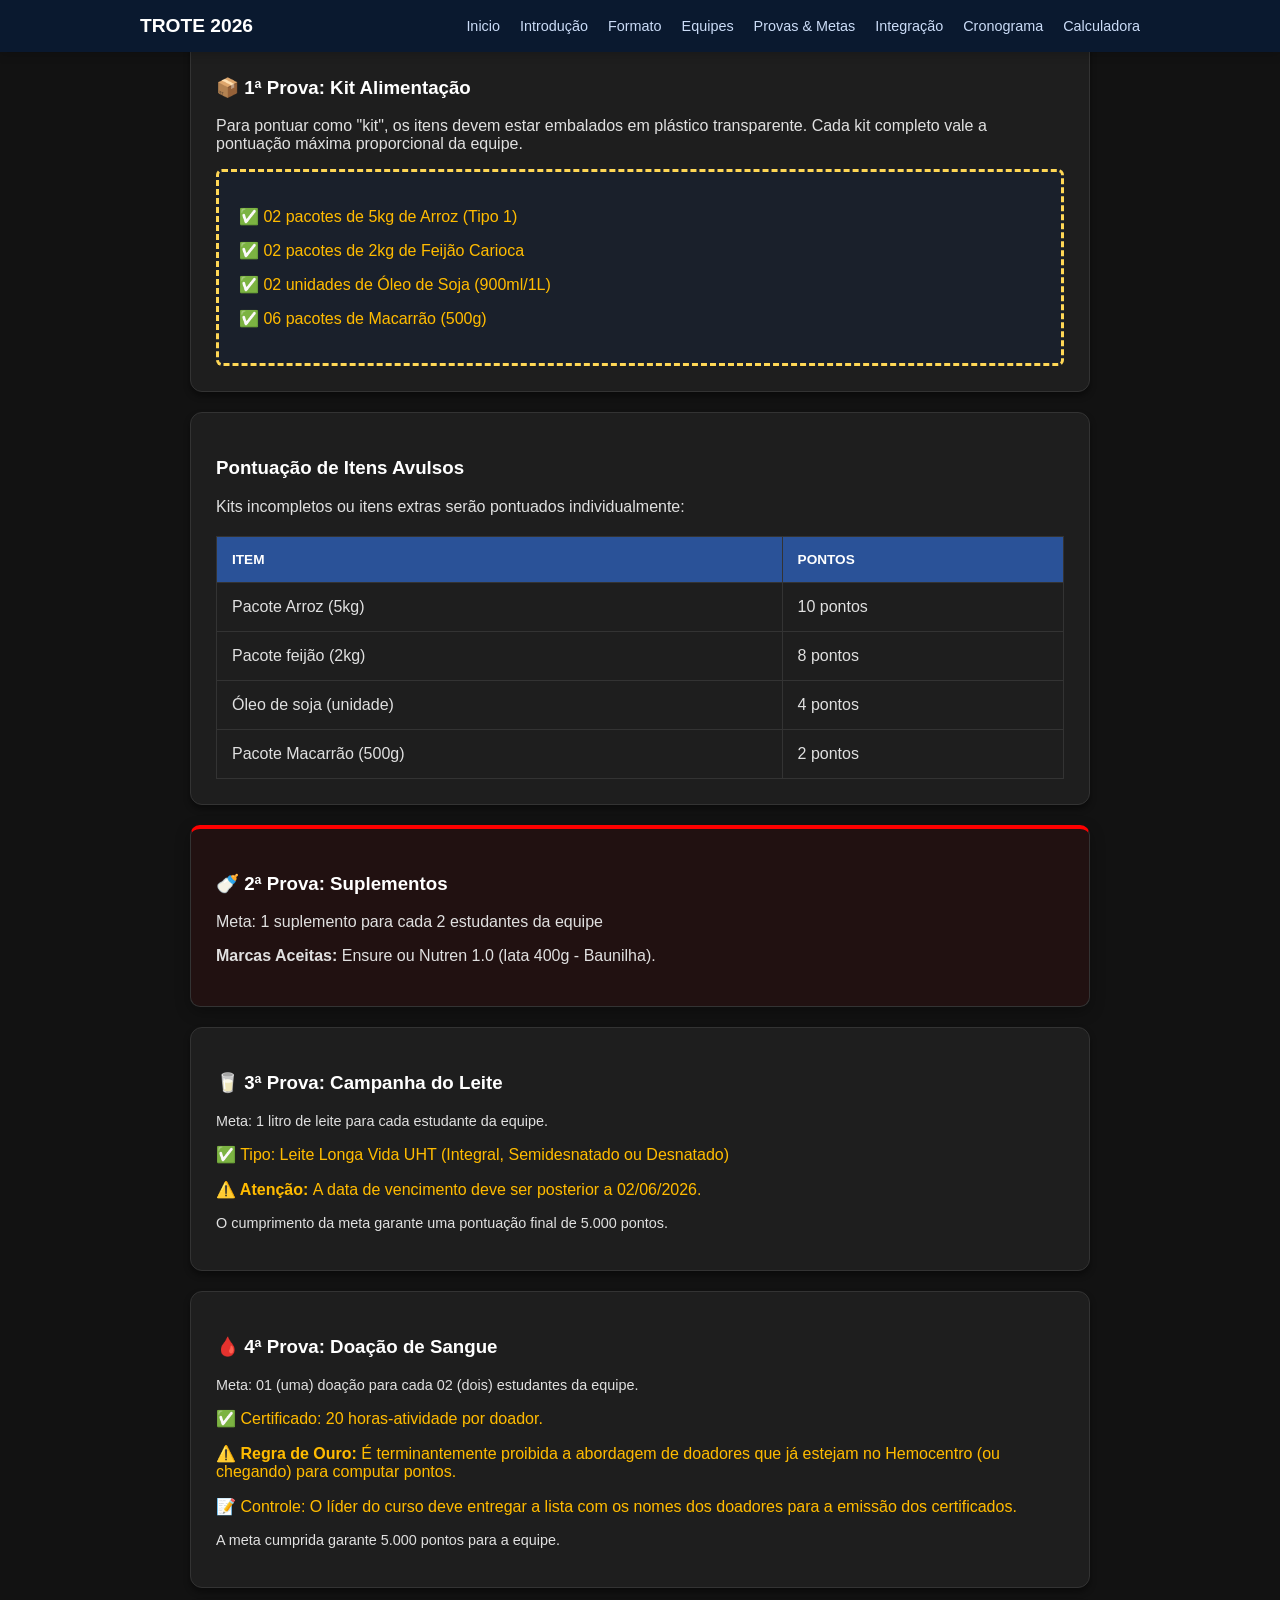
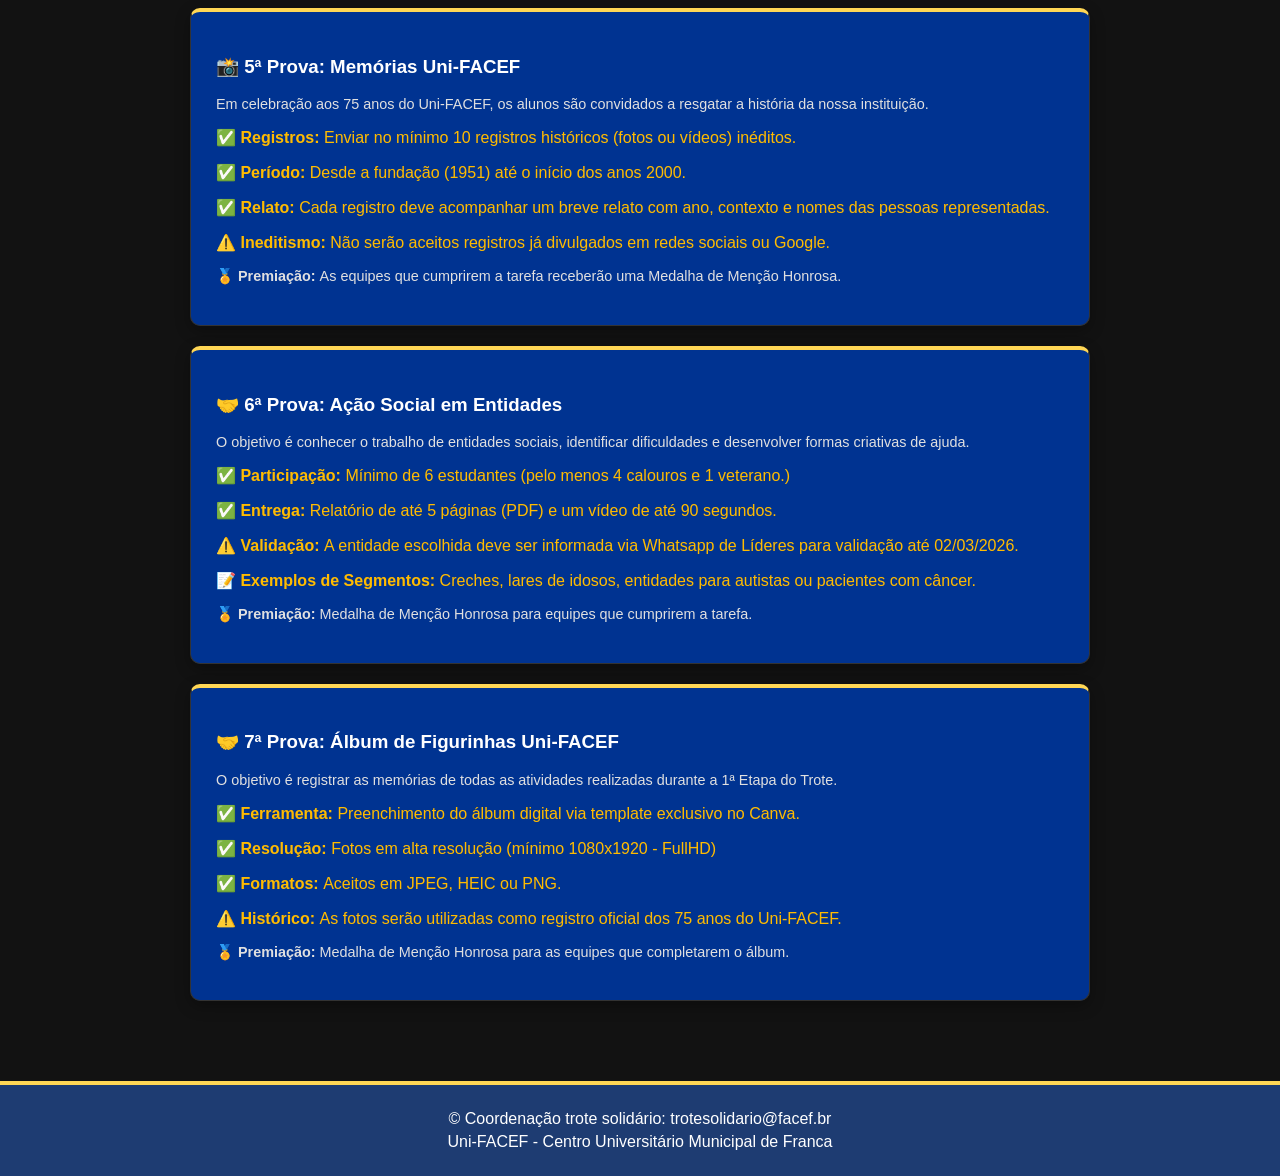
<file: site-trote-uce/provas.html>
<!DOCTYPE html>
<html lang="pt-br">
<head>
    <meta charset="UTF-8"/>
    <link rel="stylesheet" href="style.css">
    <title>Provas - Trote</title>
</head>
<body>

    <nav class="menu-principal">
        <div class="menu-container">
            <a href="index.html" class="logo">Trote 2026</a>
            <ul class="lista">
                <li><a href="index.html">Inicio</a></li>
                <li><a href="introducao.html">Introdução</a></li>
                <li><a href="formato.html">Formato</a></li>
                <li><a href="equipes.html">Equipes</a></li>
                <li><a href="provas.html">Provas & Metas</a></li>
                <li><a href="integracao.html">Integração</a></li>
                <li><a href="cronograma.html">Cronograma</a></li>
                <li><a href="calculadora.html">Calculadora</a></li>
            </ul>
        </div>
    </nav>

       <div class="pagina"> <!-- Adicionado para deixar o footer sempre no fim da pagina -->
        <main class="principal">
            <section>
                <h3> 📦 1ª Prova: Kit Alimentação </h3>
                <p> Para pontuar como "kit", os itens devem estar embalados em plástico transparente. Cada kit completo vale a pontuação máxima proporcional da equipe. </p>
                <div class="pontilhado">
                    <div class="texto"> <p class="cortexto"> ✅ 02 pacotes de 5kg de Arroz (Tipo 1) </p> </div>
                    <div class="texto"> <p class="cortexto"> ✅ 02 pacotes de 2kg de Feijão Carioca </p> </div>
                    <div class="texto"> <p class="cortexto"> ✅ 02 unidades de Óleo de Soja (900ml/1L) </p> </div>
                    <div class="texto"> <p class="cortexto"> ✅ 06 pacotes de Macarrão (500g) </p> </div>
                </div>
            </section>

            <section>
                <h3> Pontuação de Itens Avulsos </h3>
                <p> 
                    Kits incompletos ou itens extras serão pontuados individualmente:
                </p>
                <table>
                    <thead>
                        <tr> <!-- table now -->
                            <th> Item </th> <th> Pontos </th>
                        </tr>
                    </thead>
                    <tbody>
                        <tr> <!-- table data -->
                            <td> Pacote Arroz (5kg) </td> 
                            <td> 10 pontos </td>
                        </tr>
                        <tr> <!-- table data -->
                            <td> Pacote feijão (2kg) </td> 
                            <td> 8 pontos </td>
                        </tr>
                        <tr> <!-- table data -->
                            <td> Óleo de soja (unidade) </td> 
                            <td> 4 pontos </td>
                        </tr>
                        <tr> <!-- table data -->
                            <td> Pacote Macarrão (500g) </td> 
                            <td> 2 pontos </td>
                        </tr>
                    </tbody>
                    </table>
            </section>

            <section class="caixaprovadois">
                    <h3> 🍼 2ª Prova: Suplementos </h3>
                    <p> Meta: 1 suplemento para cada 2 estudantes da equipe </p>
                    <p> <strong> Marcas Aceitas: </strong> Ensure ou Nutren 1.0 (lata 400g - Baunilha). </p>
            </section>

            <section>
                <h3> 🥛 3ª Prova: Campanha do Leite </h3>
                <p class="texto-pequeno"> Meta: 1 litro de leite para cada estudante da equipe. </p>
                <p class="cortexto"> ✅ Tipo: Leite Longa Vida UHT (Integral, Semidesnatado ou Desnatado) </p>
                <p class="cortexto"> <strong> ⚠️ Atenção: </strong> A data de vencimento deve ser posterior a 02/06/2026. </p>
                <p class="texto-pequeno"> O cumprimento da meta garante uma pontuação final de 5.000 pontos. </p>
            </section>

            <section>
                <h3> 🩸 4ª Prova: Doação de Sangue </h3>
                <p class="texto-pequeno"> Meta: 01 (uma) doação para cada 02 (dois) estudantes da equipe. </p>
                <p class="cortexto"> ✅ Certificado: 20 horas-atividade por doador. </p>
                <p class="cortexto"> <strong> ⚠️ Regra de Ouro: </strong> É terminantemente proibida a abordagem de doadores que já estejam no Hemocentro (ou chegando) para computar pontos. </p>
                <p class="cortexto"> 📝 Controle: O líder do curso deve entregar a lista com os nomes dos doadores para a emissão dos certificados. </p>
                <p class="texto-pequeno"> A meta cumprida garante 5.000 pontos para a equipe. </p>
            </section>

            <section class="caixa-amarela">
                <h3> 📸 5ª Prova: Memórias Uni-FACEF </h3>
                <p class="texto-pequeno"> Em celebração aos 75 anos do Uni-FACEF, os alunos são convidados a resgatar a história da nossa instituição. </p>
                <p class="cortexto"> <strong> ✅ Registros: </strong> Enviar no mínimo 10 registros históricos (fotos ou vídeos) inéditos. </p>
                <p class="cortexto"> <strong> ✅ Período: </strong> Desde a fundação (1951) até o início dos anos 2000. </p>
                <p class="cortexto"> <strong> ✅ Relato: </strong> Cada registro deve acompanhar um breve relato com ano, contexto e nomes das pessoas representadas. </p>
                <p class="cortexto"> <strong> ⚠️ Ineditismo: </strong> Não serão aceitos registros já divulgados em redes sociais ou Google. </p>
                <p class="texto-pequeno"> <strong> 🏅 Premiação: </strong> As equipes que cumprirem a tarefa receberão uma Medalha de Menção Honrosa. </p>
            </section>

            <section class="caixa-amarela">
                <h3> 🤝 6ª Prova: Ação Social em Entidades </h3>
                <p class="texto-pequeno"> O objetivo é conhecer o trabalho de entidades sociais, identificar dificuldades e desenvolver formas criativas de ajuda. </p>
                <p class="cortexto"> <strong> ✅ Participação: </strong> Mínimo de 6 estudantes (pelo menos 4 calouros e 1 veterano.) </p>
                <p class="cortexto"> <strong> ✅ Entrega: </strong> Relatório de até 5 páginas (PDF) e um vídeo de até 90 segundos. </p>
                <p class="cortexto"> <strong> ⚠️ Validação: </strong> A entidade escolhida deve ser informada via Whatsapp de Líderes para validação até 02/03/2026. </p>
                <p class="cortexto"> <strong> 📝 Exemplos de Segmentos: </strong> Creches, lares de idosos, entidades para autistas ou pacientes com câncer. </p>
                <p class="texto-pequeno"> <strong> 🏅 Premiação: </strong> Medalha de Menção Honrosa para equipes que cumprirem a tarefa. </p>
            </section>

            <section class="caixa-amarela">
                <h3> 🤝 7ª Prova: Álbum de Figurinhas Uni-FACEF </h3>
                <p class="texto-pequeno"> O objetivo é registrar as memórias de todas as atividades realizadas durante a 1ª Etapa do Trote. </p>
                <p class="cortexto"> <strong> ✅ Ferramenta: </strong> Preenchimento do álbum digital via template exclusivo no Canva. </p>
                <p class="cortexto"> <strong> ✅ Resolução: </strong> Fotos em alta resolução (mínimo 1080x1920 - FullHD) </p>
                <p class="cortexto"> <strong> ✅ Formatos: </strong> Aceitos em JPEG, HEIC ou PNG. </p>
                <p class="cortexto"> <strong> ⚠️ Histórico: </strong> As fotos serão utilizadas como registro oficial dos 75 anos do Uni-FACEF. </p>
                <p class="texto-pequeno"> <strong> 🏅 Premiação: </strong> Medalha de Menção Honrosa para as equipes que completarem o álbum. </p>
            </section>

        </main>
       </div>

    <footer class="footer">
        <p>&copy; Coordenação trote solidário: trotesolidario@facef.br </p>
        <p> Uni-FACEF - Centro Universitário Municipal de Franca </p>
    </footer>

</body>
</html>
</file>
<file: atividade trote/evento.css>
/* Zera margens padrão do navegador */
        *, *::before, *::after {
        box-sizing: border-box;
        margin: 0;
        padding: 0;
        }

        /*Define a cor de fundo da página*/
        body {
        /*Define altura da página*/
        min-height: 100vh;
        background: #0649c7;
        /* Define o FlexBox como layou da página */
        display: flex;
        /* Centralizar na vertical*/
        align-items: center;
        /* Centralizar na horizontal */
        justify-content: center;
        /* Fonte */
        font-family: Helvetica, Arial, sans-serif; 
        
        padding: 2rem;
        }

        /* O card branco central, o ponto referencia a class */
        .card {
        background: #fff;
        border-radius: 28px;
        padding: 2.5rem 2rem 2rem;
        max-width: 360px;
        width: 100%;
        text-align: center;
        box-shadow: 0 30px 80px rgba(0,0,0,0.35);
        animation: fadeUp 0.7s ease both;
        }

        /* Animação de entrada ao website */
        @keyframes fadeUp {
        from { opacity: 0; transform: translateY(30px); }
        to   { opacity: 1; transform: translateY(0); }
        }

        /* Título principal */
        .card h1 {
        font-weight: 900;
        font-size: 2rem;
        color: #1a3a8f;
        line-height: 1.1;
        margin-bottom: .5rem;
        }

        /* Subtítulo cinza */
        .card .subtitle {
        font-size: .9rem;
        color: #6b7280;
        margin-bottom: 1.8rem;
        }

        /* Título:"O que teremos:" */
        .section-title {
        font-weight: 700;
        font-size: 1.05rem;
        color: #111827;
        margin-bottom: 1.2rem;
        }

        /* Container da lista inteira */
        .items {
            list-style: none; /* Isso remove as bolinhas! */
            display: flex;
            flex-direction: column; /* Empilha os itens verticalmente */
            gap: .75rem;
            margin-bottom: 2rem;
        }

        /* Cada item individual da lista (onde fica o emoji e o texto) */
        .items li {
            display: flex; /* Coloca o emoji e o texto lado a lado */
            align-items: center; /* Centraliza na mesma linha */
            gap: .75rem; /* Espaço entre o emoji e o texto */
            background: #f0f4ff; /* Fundo azul clarinho */
            border-radius: 12px;
            padding: .75rem 1rem;
            font-size: .95rem;
            color: #1e293b;
            font-weight: 600;
            animation: fadeUp 0.7s ease both;
        }

        /* Atraso na animação de cada item da lista (.items) */
        .items li:nth-child(1) { animation-delay: .15s; }
        .items li:nth-child(2) { animation-delay: .25s; }
        .items li:nth-child(3) { animation-delay: .35s; }

        /* Tamanho do emoji (que está dentro dos itens) */
        .items li .emoji {
        font-size: 1.4rem;
        flex-shrink: 0;
        }

        /* Botão principal laranja */
        .button {
        display: inline-block;
        background: rgb(189, 26, 26);
        color: #fff;
        font-weight: 700;
        font-size: 1rem;
        padding: .85rem 2.5rem;
        border-radius: 50px;
        border: none;
        cursor: pointer;
        box-shadow: 0 8px 24px rgba(167, 0, 0, 0.4);
        text-decoration: none;
        transition: transform .2s, box-shadow .2s;
        letter-spacing: .02em;
        margin-bottom: 1.2rem;
        }

        /* Cor quando o mouse passa por cima do botão */
        .button:hover {
        transform: translateY(-3px) scale(1.03);
        box-shadow: 0 14px 32px rgba(0, 40, 114, 0.5);
        background: linear-gradient(135deg, #8044ef, #1640f9);
        }
        
        /* Texto de rodapé */
        .realizacao {
        font-size: .78rem;
        color: #9ca3af;
        }
</file>
<file: site-trote-uce/style.css>
body {
    margin: 0;
    font-family: 'Segoe UI', sans-serif;
    background-color: #121212;
    color: #333;
/* Adicionado para deixar o footer sempre no fim da pagina */
    display: flex;
    flex-direction: column;
    min-height: 100vh;
}
/* Adicionado para deixar o footer sempre no fim da pagina */
.pagina {
    flex: 1;
}

/* NAV */
.menu-principal {
    background-color: #0A192F;
    padding: 15px 0;
    position: sticky;
    top: 0;
    z-index: 1000;
    box-shadow: 0 2px 10px rgba(0,0,0,.2);
}

.menu-container {
    max-width: 1000px;
    margin: 0 auto;
    display: flex;
    justify-content: space-between;
    align-items: center;
    padding: 0 20px;
}

.logo {
    color: #fff;
    text-decoration: none;
    font-weight: bold;
    font-size: 1.2rem;
    text-transform: uppercase;
}

.lista {
    list-style: none;
    display: flex;
    gap: 20px;
    margin: 0;
    padding: 0;
}

.lista a {
    color: #cbdcf7;
    text-decoration: none;
    font-size: 0.9rem;
    font-weight: 500;
    transition: color 0.3s;
}

.lista a:hover { color: #fff; }

/* HEADER */
.cabecalho {
    background-color: #005697;
    color: #fff;
    padding: 60px 20px;
    text-align: center;
}

.cabecalho-container h1 {
    font-size: 2.5rem;
    margin-bottom: 5px;
    
}

.cabecalho-container h2 {
    font-weight: 300;
    font-style: italic;
    color: #ffd700;
}

/* MAIN */
.principal {
    max-width: 900px;
    margin: -40px auto 40px;
    padding: 20px;
}

.principal-sem-margem {
    max-width: 900px;
    margin: -40px auto 0px;
    padding: 20px;
}

section {
    background: #1E1E1E;
    color: #E0E0E0;
    margin-bottom: 20px;
    padding: 25px;
    border-radius: 12px;
    border: 1px solid #333333; 
    box-shadow: 0 4px 6px rgba(0, 0, 0, 0.4);
}

h1, h2, h3 {
  color: #FFFFFF; /* Um tom de ciano/azul claro bem moderno (opcional, se quiser um destaque) */
  /* Ou use #FFFFFF se preferir manter estritamente sério */
}

.importante {
    display: flex; /* por padrão adota-se a horizontal (row) */
    gap: 20px;
    justify-content: space-between;
}

/* CAIXAS AZUIS */
.caixa {
    flex: 1;
    padding: 15px;
    background-color: #002b64;
    border-top: 4px solid #ffbb00;
    border-radius: 10px;
    color: #ffffff;
}

.lista-valores {
    list-style: none;
    padding: 0;
    display: flex;
    flex-direction: column; /* empilha verticalmente */
    gap: 10px;
}

/* HORAS */
.horas {
    margin: 10px auto;
    padding: 10px 14px;
    background-color: rgba(0,180,0,.08);
    border-radius: 6px;
    color: #09a83e;
    font-weight: bold;
    font-size: 14px;
}

.horas p {
    margin: 0;
}

.missao p {
    line-height: 1.6; /*altura da linha*/
    margin-bottom: 20px;
    text-align: justify; /*alinhamento à direita e esquerda*/
}

.valores ul {
    list-style: none;
    padding: 0px;
}

table {
    width: 100%;
    border-collapse: collapse; /* junta as bordas adjascentes, ficando uma só*/
    margin-top: 20px;
    background-color: transparent;
}

th, td {
    border-bottom: 1px solid #ddd;
    padding: 15px;
    text-align: left;
    border: 1px solid #333333;
}

th {
    background-color: #2a5298;
    color: white;
    text-transform: uppercase;
    font-size: 0.85rem;
}

/* COR DOS CURSOS */
.amarelo {
    width: 25px;
    height: 25px;
    background: yellow;
}

.cinza {
    width: 25px;
    height: 25px;
    background: gray;
}

.laranja {
    width: 25px;
    height: 25px;
    background: orange;
}

.marrom {
    width: 25px;
    height: 25px;
    background: brown;
}

.preto {
    width: 25px;
    height: 25px;
    background: black;
}

.rosa {
    width: 25px;
    height: 25px;
    background: pink;
}

.roxo {
    width: 25px;
    height: 25px;
    background: purple;
}

.verde {
    width: 25px;
    height: 25px;
    background: green;
}

.vermelho {
    width: 25px;
    height: 25px;
    background: red;
}

/* Linha dos cursos escurecendo */
.lista-equipes tr:hover { 
    background-color: #f0f0f0; 
    cursor: pointer;
}

/* BORDA PONTILHADA */
.pontilhado {
    border: 3px dashed #ffd755;
    padding: 20px;
    background-color: #0033911e;
    border-radius: 6px;
}

.pontilhado p {
    margin: 0;
}

/* TEXTO */
.texto {
    margin: 15px auto;
}

.texto-pequeno {
    font-size: 0.90rem;
}

.cortexto {
    color: #ffbb00;
    text-shadow: 0px 0px 1px rgba(255, 200, 0, 0.075);
}

/* CAIXAS DE PROVA */
.caixaprovadois {
    background-color: #ff000010;
    margin-bottom: 20px;
    padding: 25px;
    border-radius: 10px;
    border-top: 4px solid #ff0000;
    box-shadow: 0 5px 15px rgba(0,0,0,.3);
}

.caixa-amarela {
    background-color: #003391;
    margin-bottom: 20px;
    padding: 25px;
    border-radius: 10px;
    border-top: 4px solid #ffd755;
    box-shadow: 0 5px 15px rgba(0,0,0,.3);
}
/* RODAPÉ */
.footer {
    background-color: #1e3c72;
    color: white;
    text-align: center;
    padding: 20px;
    border-top: 4px solid #ffd755;
}

.footer p {
    margin: 5px;
}

/*cronograma*/

.timeline {
    border-left: 3px solid #2a5298;
    padding-left: 20px;
    margin-top: 20px;
}

.evento {
    margin-bottom: 25px;
    position: relative; /* poder de flutuar na página sem alterar posição de outros elementos */

}

.evento::before { /* cria um pseudo elemento no css - serve para inserir conteudo
decorativo ou informativo logo no inicio de um elemento sem que altere o html - elemento fantasma */
    content: ""; /* sem texto */
    width: 12px; /*largura da bolinha*/
    height: 12px; /* altura da bolinha */
    background: #ff4b2b; /*fundo da bolinha*/
    border-radius: 50%; /* transforma em bolinha*/
    position: absolute; /* cria a bolinha no inicio de cada div */
    left: -27px; /* para esquerda */
    top: 5px; /* abaixa 5px */
}

.grid-locais {
    display: flex;
    gap: 20px;
}

.locais {
    flex: 1;
    background: #002b64;
    border-radius: 8px;
    padding: 15px;
    border: 1px solid #dee2e6;
}


/*Pág formato*/

.caixas {
    background-color: #002b64;
    margin-bottom: 20px;
    padding: 25px;
    border-radius: 10px;
    border-top: 4px solid #ffd755;
    box-shadow: 0 5px 15px rgba(0,0,0,.3);
    color: #FFFFFF;
}

.importante .caixas {
    flex: 1;
}

.formatos {
    border-bottom: 1px solid #ddd;
}

.formatos th {
    border-bottom: none;
} 

.formatos  td {
    border-bottom: none;
    color: #ffbb00;
    padding: 5px 15px;
}

.formatos tr:first-child td {
    padding-top: 25px;
}

.formatos tr:last-child td {
    padding-bottom: 25px;
}

.caixa-solida {
    padding: 15px;
    background-color: #a9d7fd;
    border-left: 4px solid #ffe48a;
    border-radius: 10px;
    color: #000000;
}

/* INTEGRAÇÃO */
.integracaotext {
    color: #ffbb00;
    text-shadow: 0px 0px 1px rgba(255, 200, 0, 0.075);
    padding: 0px 0px 10px;
}

.lista-criterios {
   list-style: none;
    padding: 0;
    color: #8f6807;
    line-height: 2;

}

.criterios h4 {
    margin-bottom: 20px;
    margin-top: 35px;
}

.form-group {
    margin-bottom: 15px;
    display: flex;
    flex-direction: column;
}

input {
    padding: 10px;
    border-radius: 5px;
    border: 1px solid #ccc;
    width: 100px;
}

button {
    background-color: #27ae60;
    color: white;
    padding: 10px 20px;
    border: none;
    border-radius: 5px;
    cursor: pointer;
    font-weight: bold;
}

.resultado {
    margin-top: 20px;
    padding: 15px;
    background-color: #eef5ff;
    border-top: 5px solid #1e3c72;
    font-weight: bold;
    font-size: 1.2rem;
}
</file>
<file: cartao 2/style.css>
body {
    /* Define a fonte para todo o documento */
    /* Se não tiver Helvetica, ele tenta Arial, se não, usa qualquer sem-serifa */
    font-family: "Helvetica Neue", Helvetica, Arial, sans-serif;
    
    background-color: rgb(139, 38, 255);
    display: flex;
    justify-content: center; /* horizontal */
    align-items: center; /* vertical */
    height: 100vh;
    padding: 0;
    margin: 0; /* Remove margens padrão do navegador */
    letter-spacing: -0.5px;
}

.cartao {
    background-color: #ffffff;
    padding: 20px 30px;
    border-radius: 10px;
    text-align: center;
    /* Adicionei uma sombra leve para dar profundidade */
    box-shadow: 0px 10px 20px rgba(0,0,0,0.2);
}

img {
    width: 125px;
    height: 125px;
    border-radius: 50%;
    object-fit: cover;
    
    /* A LINHA (BORDA): */
    /* 3px de espessura, tipo sólida, cor roxa */
    border: 3px solid #8b26ff; 
    
    margin-bottom: 15px;
}

button {
    background-color: #fd2424;
    color: white;
    border-radius: 10px;
    padding: 10px 20px;
    border: none;
    font-weight: bold; /* Deixa o texto do botão mais visível */
    cursor: pointer; /* Muda o mouse para a "mãozinha" ao passar por cima */
}
</file>
<file: cartao/style.css>
/* --- Estilização do Corpo da Página (o fundo geral) --- */
body {
    /* Define a cor de fundo azul (o RGB que você escolheu) */
    background-color: rgb(84, 178, 255); 
    /* Ativa o modo Flexbox: permite organizar elementos facilmente */
    display: flex; 
    /* Centraliza o conteúdo (o card) horizontalmente */
    justify-content: center; 
    /* Centraliza o conteúdo (o card) verticalmente */
    align-items: center; 
    /* Define a altura como 100% da altura da tela (Viewport Height) */
    /* Sem isso, o alinhamento vertical não funcionaria */
    height: 100vh; 
    /* Define a fonte padrão para todo o texto da página */
    font-family: Arial, sans-serif; 
}

/* Estamos estilizando a classe .botao-youtube em vez da tag button */
.botao-youtube {
    background-color: #FFA154; /* Sua cor laranja */
    color: white;
    
    /* O SEGREDO 1: Tira o sublinhado feio de link */
    text-decoration: none; 
    
    /* O SEGREDO 2: Faz o link se comportar como uma caixa (aceitar tamanho) */
    display: inline-block; 
    
    padding: 10px 20px; /* O "gordinho" do botão */
    border-radius: 5px; /* Bordas arredondadas */
    font-weight: bold;  /* Deixa a letra mais grossa */
    box-shadow: 0 2px 4px rgba(0,0,0,0.2); /* Sombra leve para parecer botão 3D */
    transition: 0.3s; /* Suaviza a cor quando passa o mouse */
}

/* Opcional: Efeito ao passar o mouse */
.botao-youtube:hover {
    background-color: #e68a00; /* Laranja mais escuro */
}

/* --- Estilização do Cartão (a caixa branca no meio) --- */
/* O ponto (.) indica que estamos estilizando uma CLASSE chamada "card" */
.card { 
    /* Fundo branco para contrastar com o azul da página */
    background: white; 
    /* Espaço interno: afasta o texto das bordas do cartão */
    padding: 20px; 
    /* Bordas mais arredondadas que as do botão */
    border-radius: 10px; 
    /* Sombra suave para dar efeito de profundidade (3D) */
    box-shadow: 0 4px 8px rgba(0,0,0,0.1); 
    /* Centraliza o texto e o botão dentro do próprio cartão */
    text-align: center; 
}
</file>
